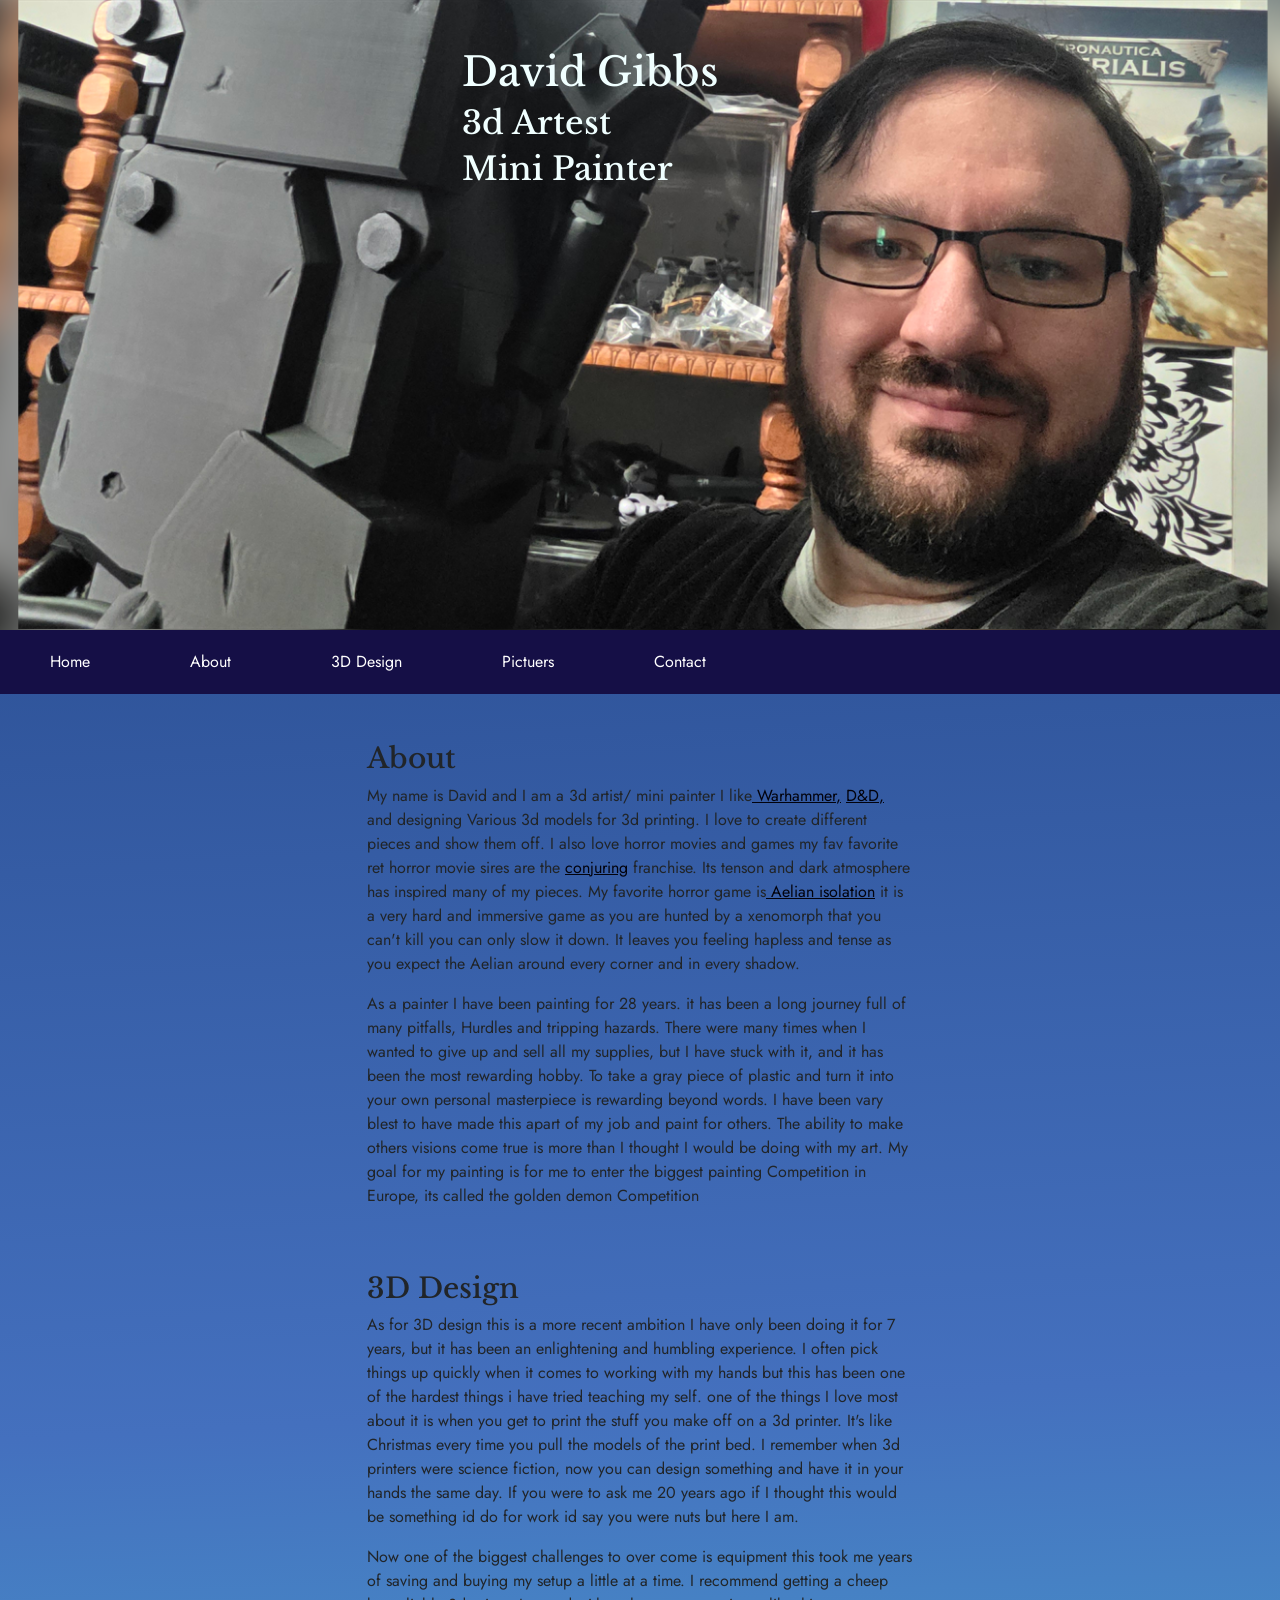
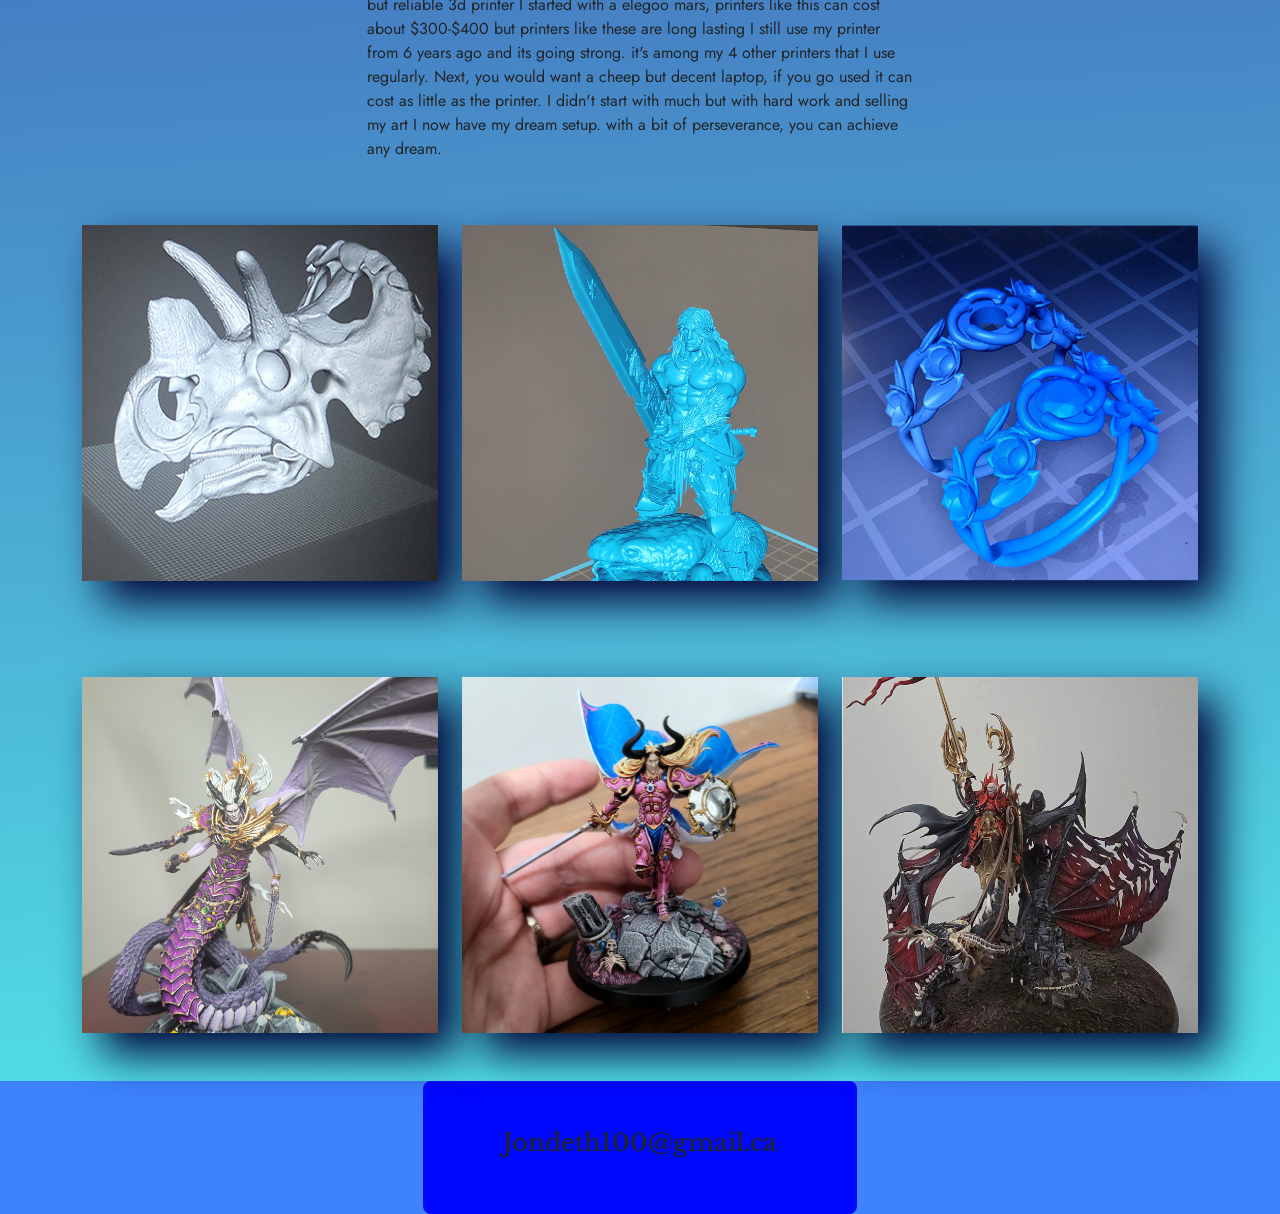
<file: index.html>
<!DOCTYPE html>
<html lang="en">

<head>
    <meta charset="UTF-8">
    <meta name="viewport" content="width=device-width, initial-scale=1.0">
    <title>My Site</title>
    <link href="https://cdn.jsdelivr.net/npm/bootstrap@5.3.8/dist/css/bootstrap.min.css" rel="stylesheet">
    <link href="css/my_site.css" rel="stylesheet">
    <script src="https://cdn.jsdelivr.net/npm/bootstrap@5.3.8/dist/js/bootstrap.bundle.min.js"></script>

</head>

<body>
    <header>
        <div class="container">
            <div class="row">
                <div class="col-sm-4 offset-sm-4 py-5">
                    <h1>David Gibbs</h1>
                    <h2>3d Artest</h2>
                    <h2>Mini Painter</h2>
                </div>
            </div>

        </div>

    </header>

    <nav>
        <ul>
            <li><a href="#">Home</a> </li>
            <li><a href="#about">About</a></li>
            <li><a href="#3d disigne">3D Design</a></li>
            <li><a href="#pictuers">Pictuers</a></li>
            <li><a href="#contact">Contact</a></li>
        </ul>
    </nav>

    <div class="container">
        <section id="about">
            <div class="row">
                <div class="col-sm-6 offset-sm-3 py-5">
                    <h3>About</h3>
                    <p>My name is David and I am a 3d artist/ mini painter I like<a
                            href="https://en.wikipedia.org/wiki/Warhammer_40,000"> Warhammer,</a> <a
                            href="https://en.wikipedia.org/wiki/Dungeons_%26_Dragons">D&D,</a> and designing
                        Various
                        3d
                        models for 3d printing. I love to create different pieces and show them off. I also love horror
                        movies and games my fav favorite ret horror movie sires are the <a
                            href="https://en.wikipedia.org/wiki/The_Conjuring">conjuring</a> franchise. Its tenson and
                        dark atmosphere has inspired many of my pieces. My favorite horror game is<a
                            href="https://en.wikipedia.org/wiki/Alien:_Isolation"> Aelian isolation</a> it is a
                        very hard and immersive game as you are hunted by a xenomorph that you can't kill you can only
                        slow
                        it down. It leaves you feeling hapless and tense as you expect the Aelian around every corner
                        and
                        in every shadow.
                    </p>
                    <p>
                        As a painter I have been painting for 28 years. it has been a long journey full of many
                        pitfalls,
                        Hurdles and tripping hazards. There were many times when I wanted to give up and sell all my
                        supplies, but I have stuck with it, and it has been the most rewarding hobby. To take a gray
                        piece of
                        plastic and turn it into your own personal masterpiece is rewarding beyond words. I have been
                        vary
                        blest to have made this apart of my job and paint for others. The ability to make others visions
                        come true is more than I thought I would be doing with my art. My goal for my painting is for me
                        to enter the biggest painting Competition in Europe, its called the golden demon Competition

                    </p>
                </div>
            </div>
        </section>
        <section id="3d disigne">
            <div class="row">
                <div class="col-sm-6 offset-sm-3">
                    <h3> 3D Design</h3>
                    <p> As for 3D design this is a more recent ambition I have only been doing it for 7 years, but it
                        has
                        been an enlightening and humbling experience. I often pick things up quickly when it
                        comes to working with my hands but this has been one of the hardest things i have tried teaching
                        my self. one of the things I love most about it is when you get to print the stuff you make off
                        on
                        a 3d printer. It's like Christmas every time you pull the models of the print bed. I remember
                        when
                        3d printers were science fiction, now you can design something and have it in your hands the
                        same
                        day. If you were to ask me 20 years ago if I thought this would be something id do for work id
                        say you were nuts but here I am.

                    </p>
                    <p>
                        Now one of the biggest challenges to over come is equipment this took me years of saving and
                        buying my setup a little at a time. I recommend getting a cheep but reliable 3d printer I
                        started with a elegoo mars, printers like this can cost about $300-$400 but printers like these
                        are long lasting I still use my printer from 6 years ago and its going strong. it's among my 4
                        other printers that I use regularly. Next, you would want a cheep but decent laptop, if you go
                        used it can cost as little as the printer. I didn't start with much but with hard work and
                        selling my art I now have my dream setup. with a bit of perseverance, you can achieve any dream.
                    </p>
                </div>
            </div>
        </section>
    </div>
    <section id="pictuers">
        <div class="container">
            <div class="row py-5">
                <div class="col-sm-4">
                    <img src="images/21f0a289-a870-4637-be7e-8898d06eacf4.png" class="img-fluid"
                        alt="wendy ceritops skul">
                </div>
                <div class="col-sm-4">
                    <img src="images/20230821_185326.png" class="img-fluid" alt="volf">
                </div>
                <div class="col-sm-4">
                    <img src="images/20221029_224759.png" class="img-fluid" alt="rings">
                </div>
            </div>
        </div>
        <div class="container">
            <div class="row py-5">
                <div class="col-sm-4">
                    <img src="images/fulgrim.png" class="img-fluid" alt="fulgrim">
                </div>
                <div class="col-sm-4">
                    <img src="images/sigvald.png" class="img-fluid" alt="sigvald">
                </div>
                <div class="col-sm-4">
                    <img src="images/vamp.png" class="img-fluid" alt="vampier">
                </div>
            </div>
        </div>
    </section>
    <section id="contact">
        <footer>
            <div class="row">
                <div class="col-sm-4 offset-sm-4 p-5 rounded-3 bg-blue">
                    <h4>Jondeth100@gmail.ca</h4>
                </div>
            </div>
        </footer>
    </section>
</body>

</html>
</file>
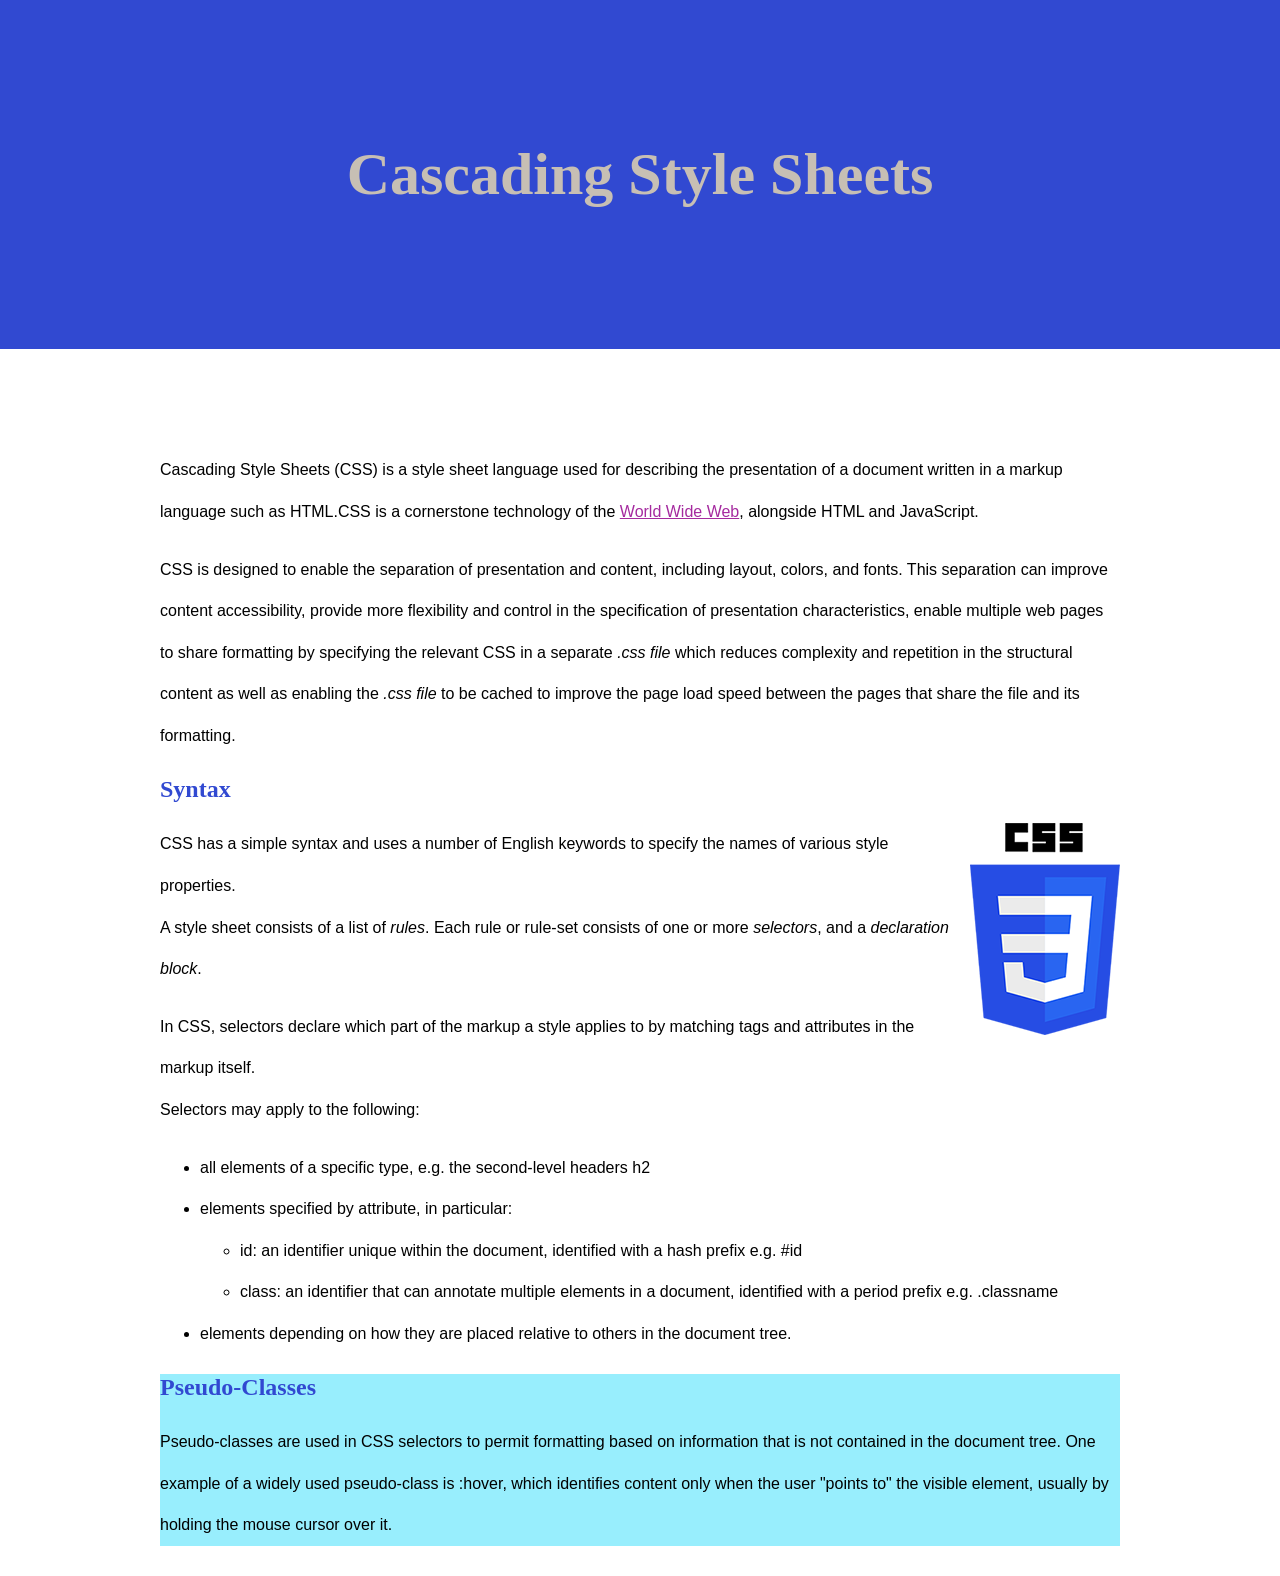
<file: 1_simpleCSS/index.html>
<!DOCTYPE html>
<html lang="en">

<head>

    <meta charset="UTF-8">
    <meta name="viewport" content="width=device-width, initial-scale=1.0">
    <title>Cascading Style Sheets</title>

    <!-- this links color -->
    <link href="css/simple.css" rel="stylesheet">
</head>

<body>
    <header>
        <h1>Cascading Style Sheets</h1>
    </header>

    <section>
        <p>Cascading Style Sheets (CSS) is a style sheet language used for describing the presentation of a document
            written in a markup language such as HTML.CSS is a cornerstone technology of the <a
                href="https://en.wikipedia.org/wiki/World_Wide_Web" target="_blank">World Wide Web</a>, alongside HTML
            and JavaScript.
        </p>

        <p>CSS is designed to enable the separation of presentation and content, including layout, colors, and fonts.
            This separation can improve content accessibility, provide more flexibility and control in the specification
            of presentation characteristics, enable multiple web pages to share formatting by specifying the relevant
            CSS in a separate <em>.css file</em> which reduces complexity and repetition in the structural content as
            well as enabling the <em>.css file</em> to be cached to improve the page load speed between the pages that
            share the file and its formatting.
        </p>


        <h2>Syntax</h2>

        <img src="images/cssLogo.png" alt="The CSS3 Logo" />

        <p>CSS has a simple syntax and uses a number of English keywords to specify the names of various style
            properties.
            <br>
            A style sheet consists of a list of <em>rules</em>. Each rule or rule-set consists of one or more
            <em>selectors</em>, and a <em>declaration block</em>.
        </p>

        <p>In CSS, selectors declare which part of the markup a style applies to by matching tags and attributes in the
            markup itself.
            <br>
            Selectors may apply to the following:
        <ul>
            <li>all elements of a specific type, e.g. the second-level headers h2</li>
            <li>elements specified by attribute, in particular:</li>
            <ul>
                <li>id: an identifier unique within the document, identified with a hash prefix e.g. #id</li>
                <li>class: an identifier that can annotate multiple elements in a document, identified with a period
                    prefix e.g. .classname</li>
            </ul>
            <li>elements depending on how they are placed relative to others in the document tree.</li>
        </ul>
        </p>
    </section>

    <section id="second">
        <h2>Pseudo-Classes</h2>
        <p>Pseudo-classes are used in CSS selectors to permit formatting based on information that is not contained in
            the document tree. One example of a widely used pseudo-class is <span>:hover</span>, which identifies
            content only when the user "points to" the visible element, usually by holding the mouse cursor over it.
        </p>

    </section>
</body>

</html>
</file>
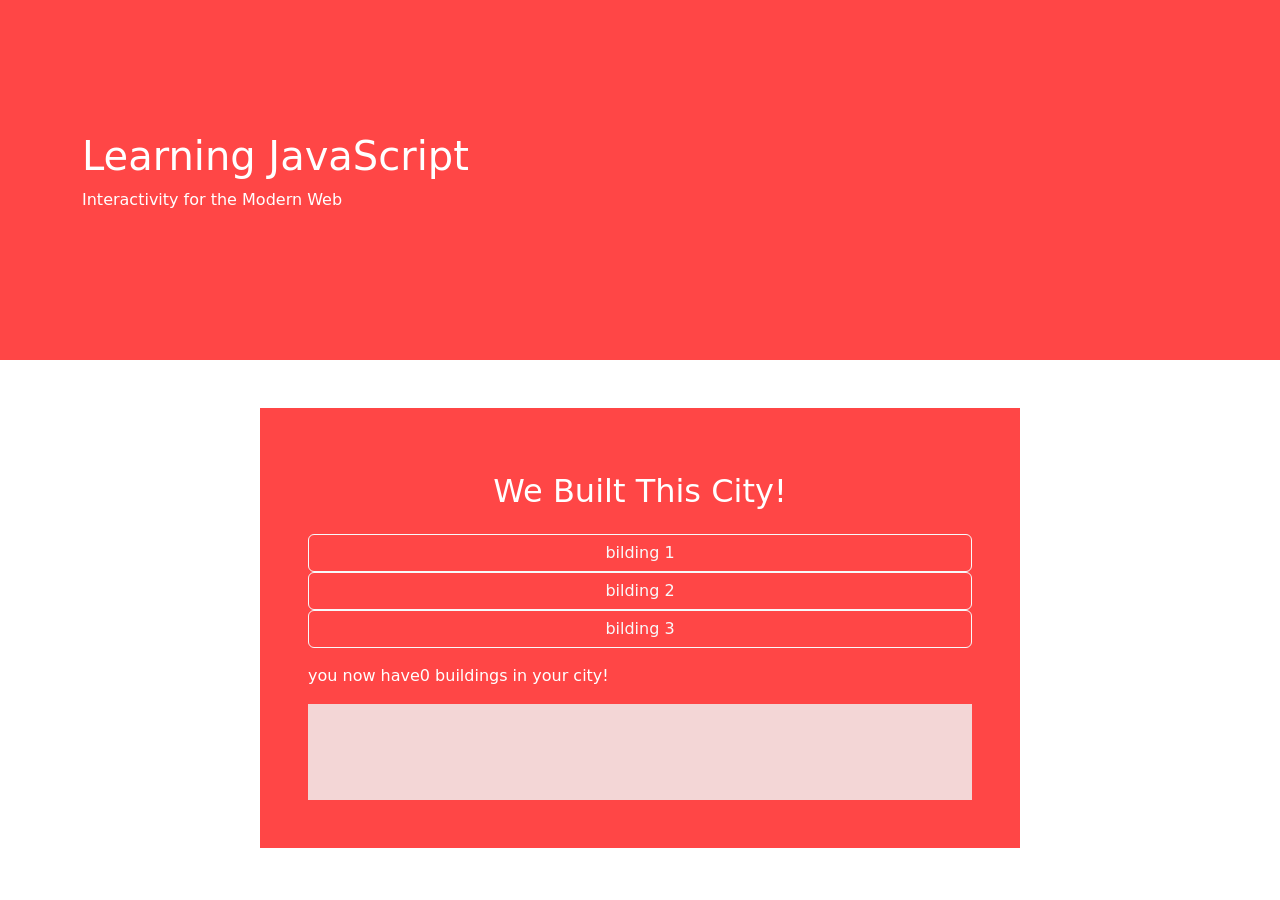
<file: buttonClickCity/index.html>
<!DOCTYPE html>
<html lang="en">

<head>
    <meta charset="UTF-8">
    <meta http-equiv="X-UA-Compatible" content="IE=edge">
    <meta name="viewport" content="width=device-width, initial-scale=1.0">

    <title>Intro to Javascript</title>

    <!-- Latest compiled and minified CSS -->
    <link href="https://cdn.jsdelivr.net/npm/bootstrap@5.3.3/dist/css/bootstrap.min.css" rel="stylesheet">

    <!-- My CSS -->
    <link rel="stylesheet" href="css/build.css">

    <!-- Latest compiled JavaScript -->
    <script src="https://cdn.jsdelivr.net/npm/bootstrap@5.3.3/dist/js/bootstrap.bundle.min.js"></script>

</head>

<body>

    <!----------------------------- Header -------------------------------------------->
    <header class="bg-main">
        <div class="container">
            <div class="row align-items-center customHeight">
                <div class="col-sm-6 text-white">
                    <h1>Learning JavaScript</h1>
                    <p>Interactivity for the Modern Web</p>
                </div>
            </div>
        </div>
    </header>

    <section>
        <div class="container py-5">
            <div class="row">
                <div id="column1" class="col-sm-8 mx-auto bg-main p-5 text-white">
                    <!---------------------The column where things will change!----------------------->
                    <h2 class="text-center py-3">We Built This City!</h2>

                    <!-- Form with only a button that will call a Javascript function -->



                    <form action="javascript:buildOne();">
                        <div class="d-grid">
                            <button type="submit" class="btn btn-outline-light ">bilding 1</button>
                        </div>
                    </form>
                    <form action="javascript:buildTwo();">
                        <div class="d-grid">
                            <button type="submit" class="btn btn-outline-light ">bilding 2</button>
                        </div>
                    </form>
                    <form action="javascript:buildThree();">
                        <div class="d-grid">
                            <button type="submit" class="btn btn-outline-light ">bilding 3</button>
                        </div>
                    </form>
                    <!-- Form with only a button that will call a different Javascript function -->

                    <!-- Form with only a button that will call a third Javascript function -->


                    <!-- Div that will display a message about how many buildings the user put into the city -->
                    <div id="city" class="my-3"> </div>

                    <!-- Div that will display the buildings the user put into the city -->
                    <div id="cityGraphic" class="bg_city p-5"></div>

                </div>

            </div>
        </div>
    </section>


    <!---------------------Your Custom Javascript----------------------->
    <script src="js/build.js">

    </script>
</body>

</html>
</file>
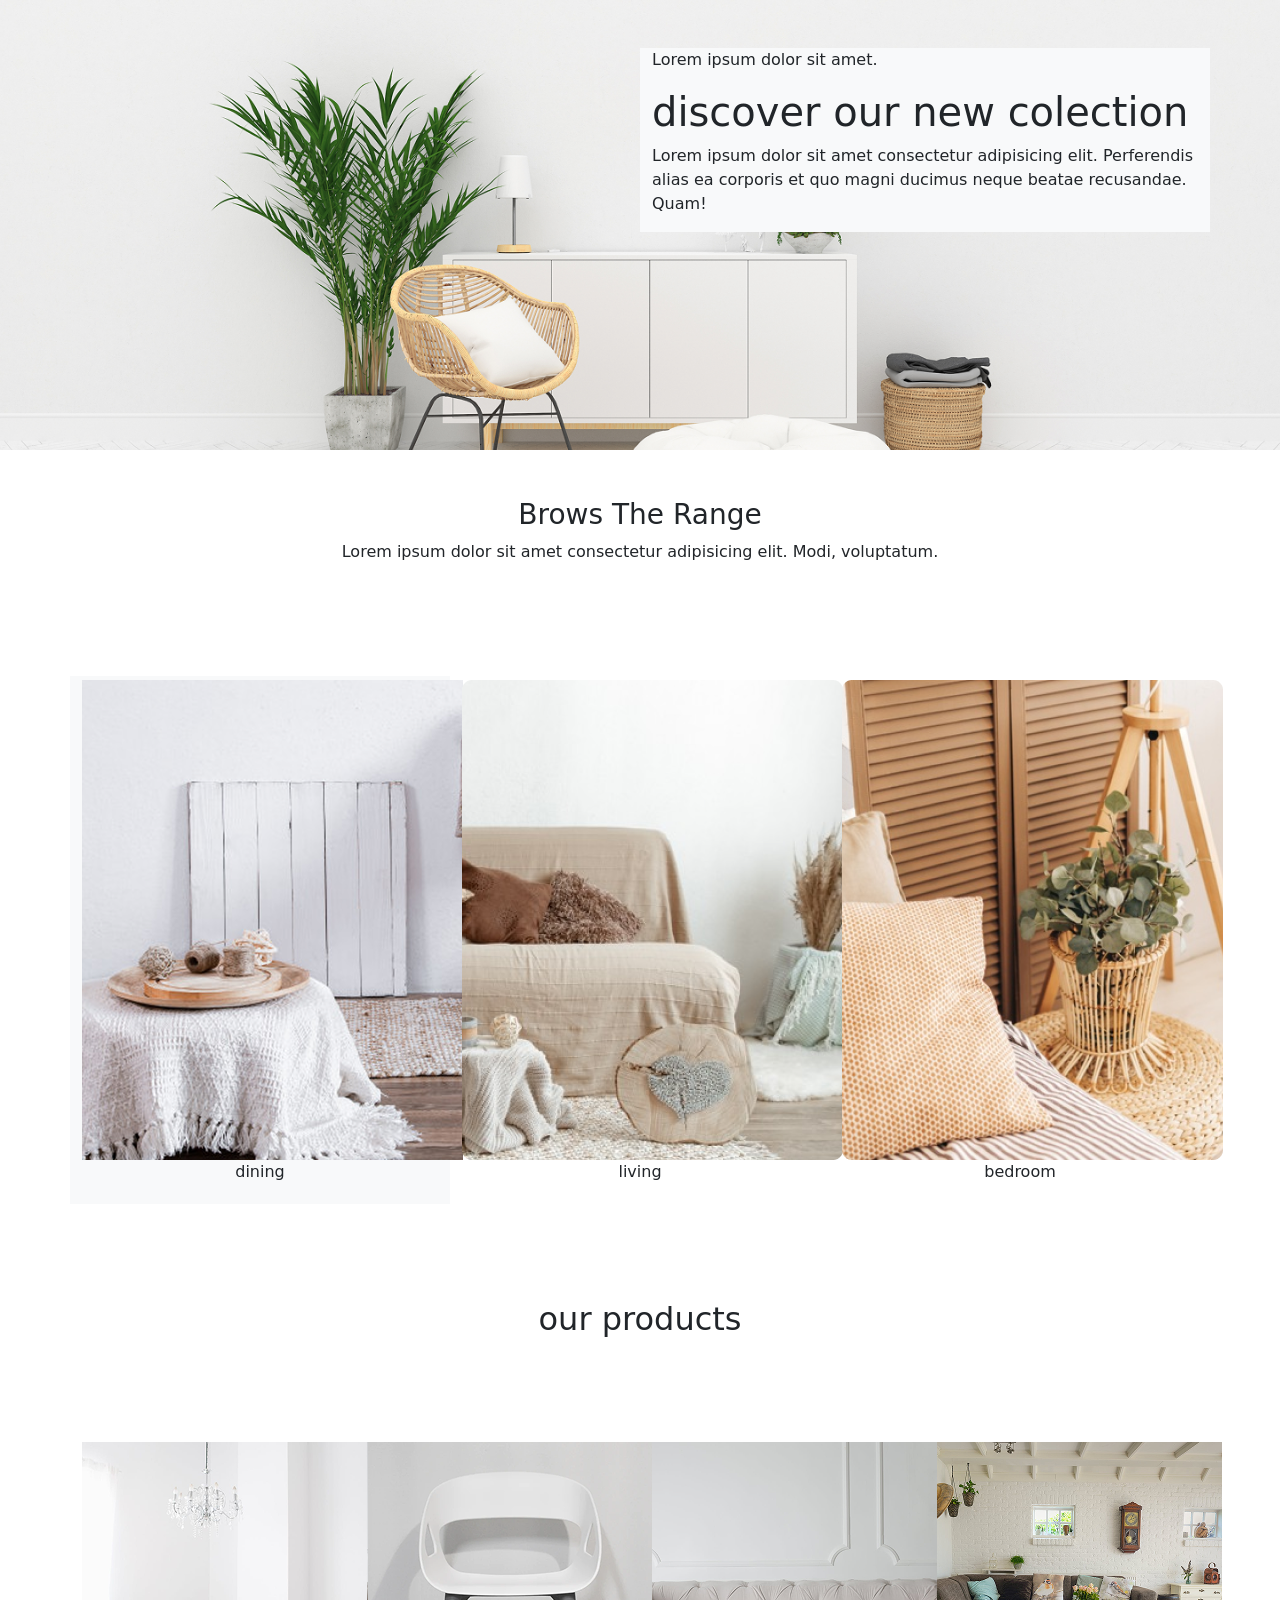
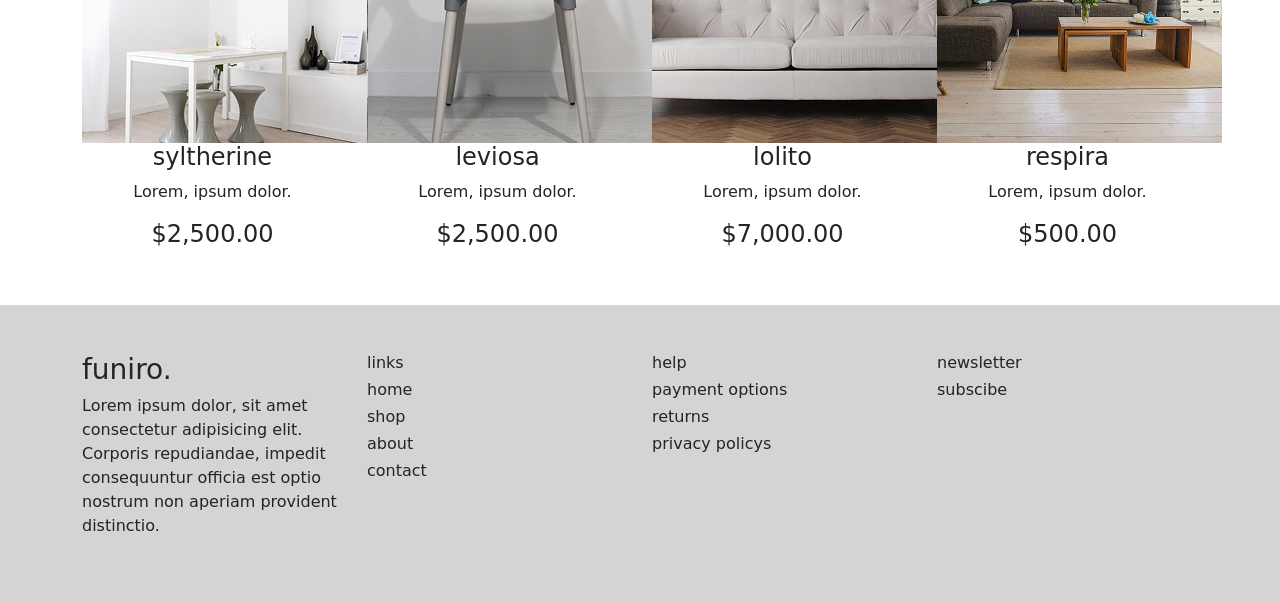
<file: furnatur store/index.html>
<!DOCTYPE html>
<html lang="en">

<head>
    <meta charset="UTF-8">
    <meta name="viewport" content="width=device-width, initial-scale=1.0">
    <title>furnatur</title>
    <!-- Latest compiled and minified CSS -->
    <link href="https://cdn.jsdelivr.net/npm/bootstrap@5.3.8/dist/css/bootstrap.min.css" rel="stylesheet">
    <link href="css/funature.css" rel="stylesheet">
    <!-- Latest compiled JavaScript -->
    <script src="https://cdn.jsdelivr.net/npm/bootstrap@5.3.8/dist/js/bootstrap.bundle.min.js"></script>
</head>


<body>
    <header>

        <div class="container">

            <div class="row py-5">

                <!-- <div class="col-sm-6">
                        <img class="img-fluid" src="images/furnitureImages/headerImage.png" alt="furniture">
                    </div> -->

                <div class="col-sm-6 offset-sm-6 bg-light">
                    <p>Lorem ipsum dolor sit amet.</p>
                    <h1>discover our new colection</h1>
                    <p>Lorem ipsum dolor sit amet consectetur adipisicing elit. Perferendis alias ea corporis et quo
                        magni ducimus neque beatae recusandae. Quam!</p>
                </div>

            </div>

        </div>

    </header>


    <section>
        <div class="container">
            <div class="row py-5">
                <h3>Brows The Range</h3>
                <p>Lorem ipsum dolor sit amet consectetur adipisicing elit. Modi, voluptatum.</p>
            </div>
            <div class="row py-5">
                <div class="col-sm-4 bg-light py-1">
                    <img src="images/furnitureImages/dining.png" alt="dining room">
                    <p>dining</p>
                </div>
                <div class="col-sm-4 py-1">
                    <img src="images/furnitureImages/living.png" alt="living room">
                    <p>living</p>
                </div>
                <div class="col-sm-4 py-1">
                    <img src="images/furnitureImages/bedroom.png" alt="bedroom">
                    <p>bedroom</p>
                </div>
            </div>
            <div class="row py-5">
                <h2>our products</h2>
            </div>
            <div class="row py-5">
                <div class="col-sm-3 py1">
                    <img src="images/furnitureImages/product1.png" alt="syltherine">
                    <h4>syltherine</h4>
                    <p>Lorem, ipsum dolor.</p>
                    <h4>$2,500.00</h4>
                </div>

                <div class="col-sm-3 py1">
                    <img src="images/furnitureImages/product2.png" alt="leviosa">
                    <h4>leviosa</h4>
                    <p>Lorem, ipsum dolor.</p>
                    <h4>$2,500.00</h4>
                </div>
                <div class="col-sm-3 py1">
                    <img src="images/furnitureImages/product3.png" alt="lolito">
                    <h4>lolito</h4>
                    <p>Lorem, ipsum dolor.</p>
                    <h4>$7,000.00</h4>
                </div>
                <div class="col-sm-3 py1">
                    <img src="images/furnitureImages/product4.png" alt="respira">
                    <h4>respira</h4>
                    <p>Lorem, ipsum dolor.</p>
                    <h4>$500.00</h4>
                </div>
            </div>

    </section>
    <footer>
        <div class="container">
            <div class="row py-5">
                <div class="col-sm-3">
                    <h3>funiro.</h3>
                    <p>Lorem ipsum dolor, sit amet consectetur adipisicing elit. Corporis repudiandae, impedit
                        consequuntur officia est optio nostrum non aperiam provident distinctio.</p>
                </div>
                <div class="col-sm-3">
                    <h6>links</h6>
                    <h6>home</h6>
                    <h6>shop</h6>
                    <h6>about</h6>
                    <h6>contact</h6>
                </div>
                <div class="col-sm-3">
                    <h6>help</h6>
                    <h6>payment options</h6>
                    <h6>returns</h6>
                    <h6>privacy policys</h6>

                </div>
                <div class="col-sm-3">
                    <h6>newsletter</h6>
                    <h6>subscibe</h6>
                </div>
            </div>

        </div>
    </footer>
</body>

</html>
</file>
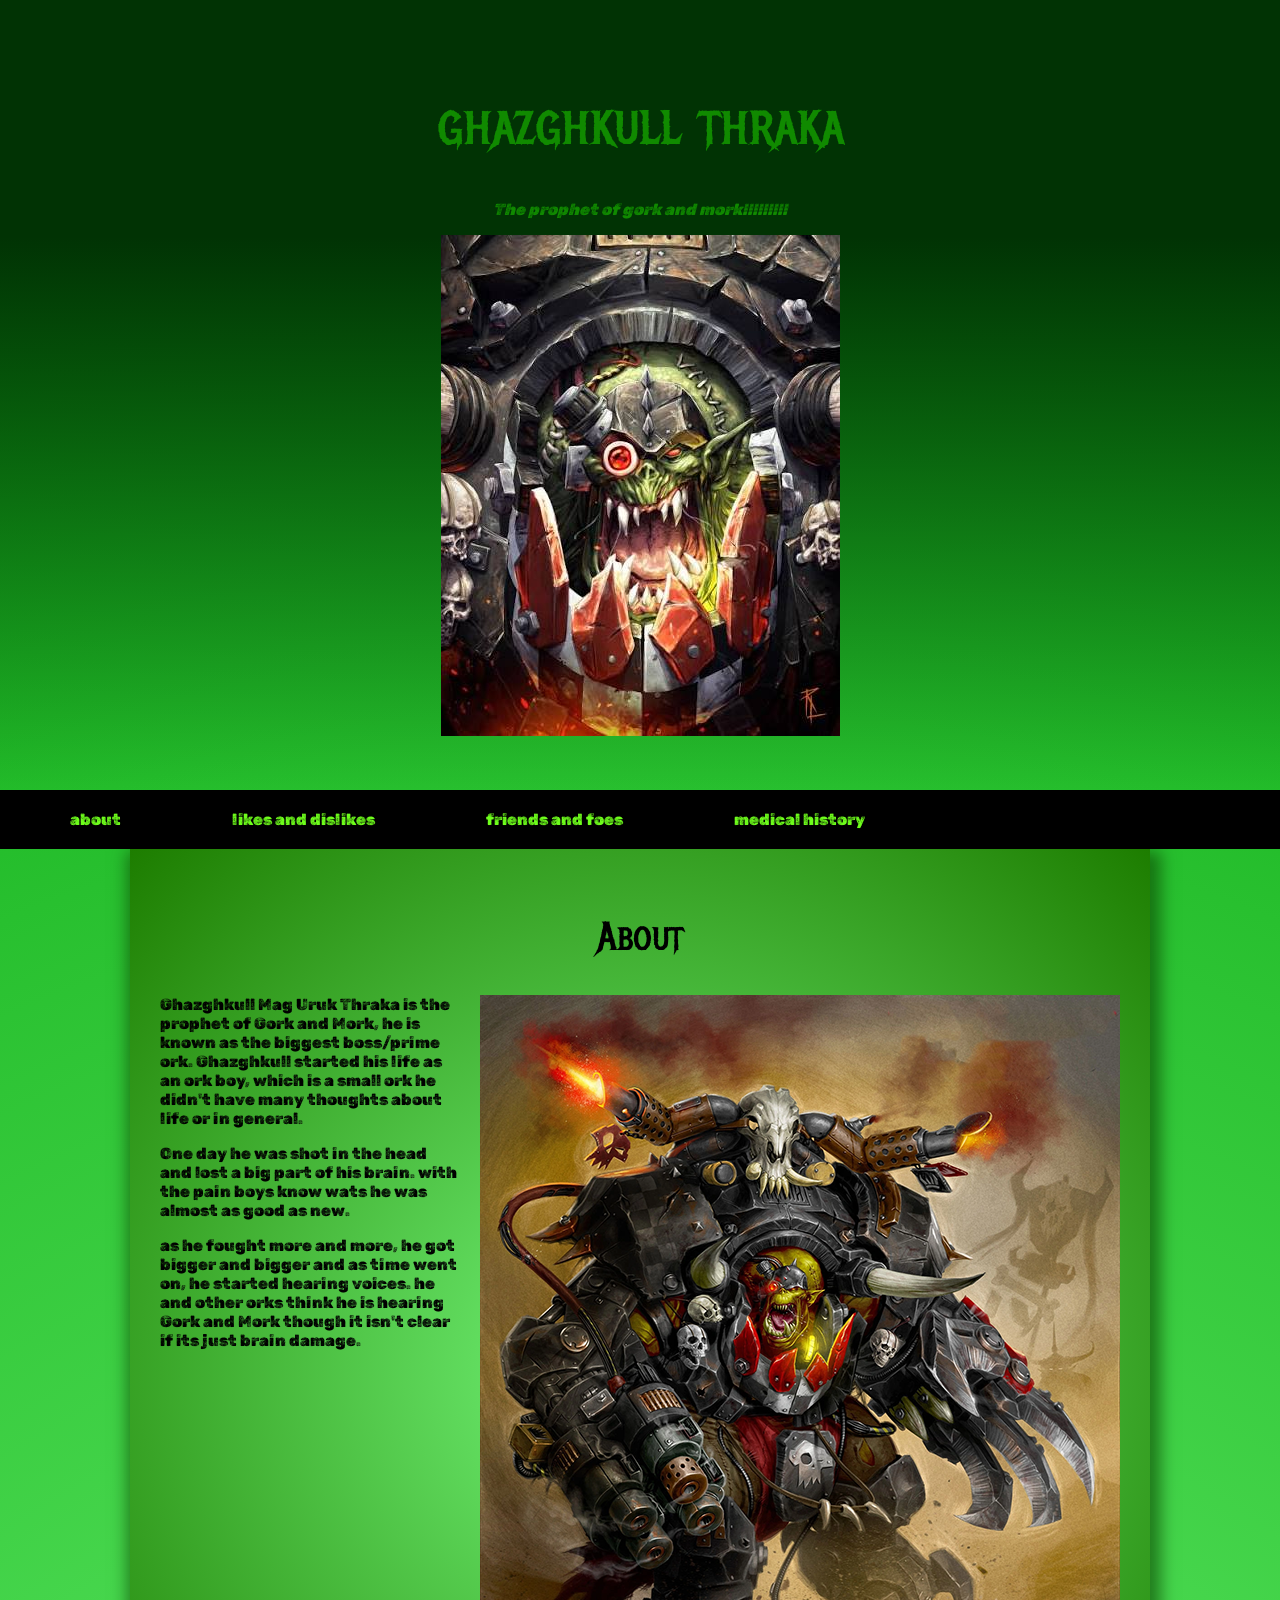
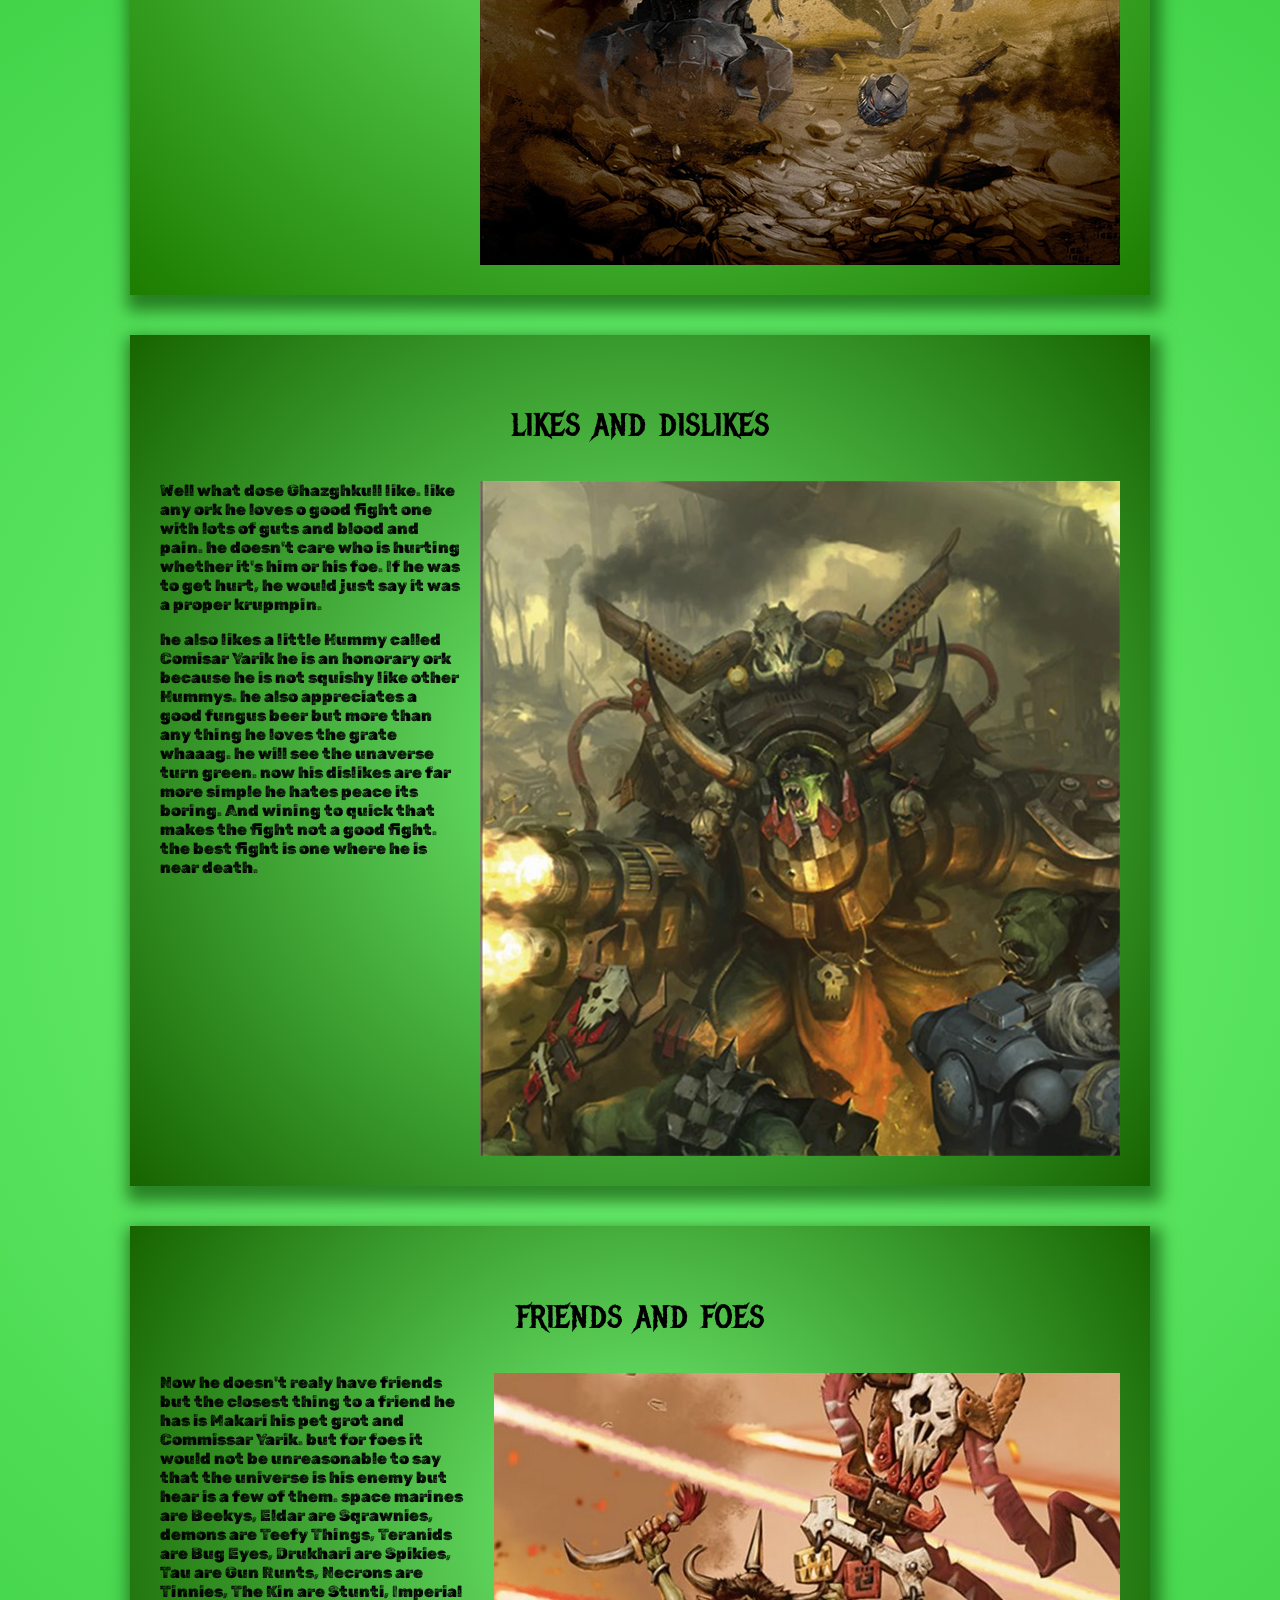
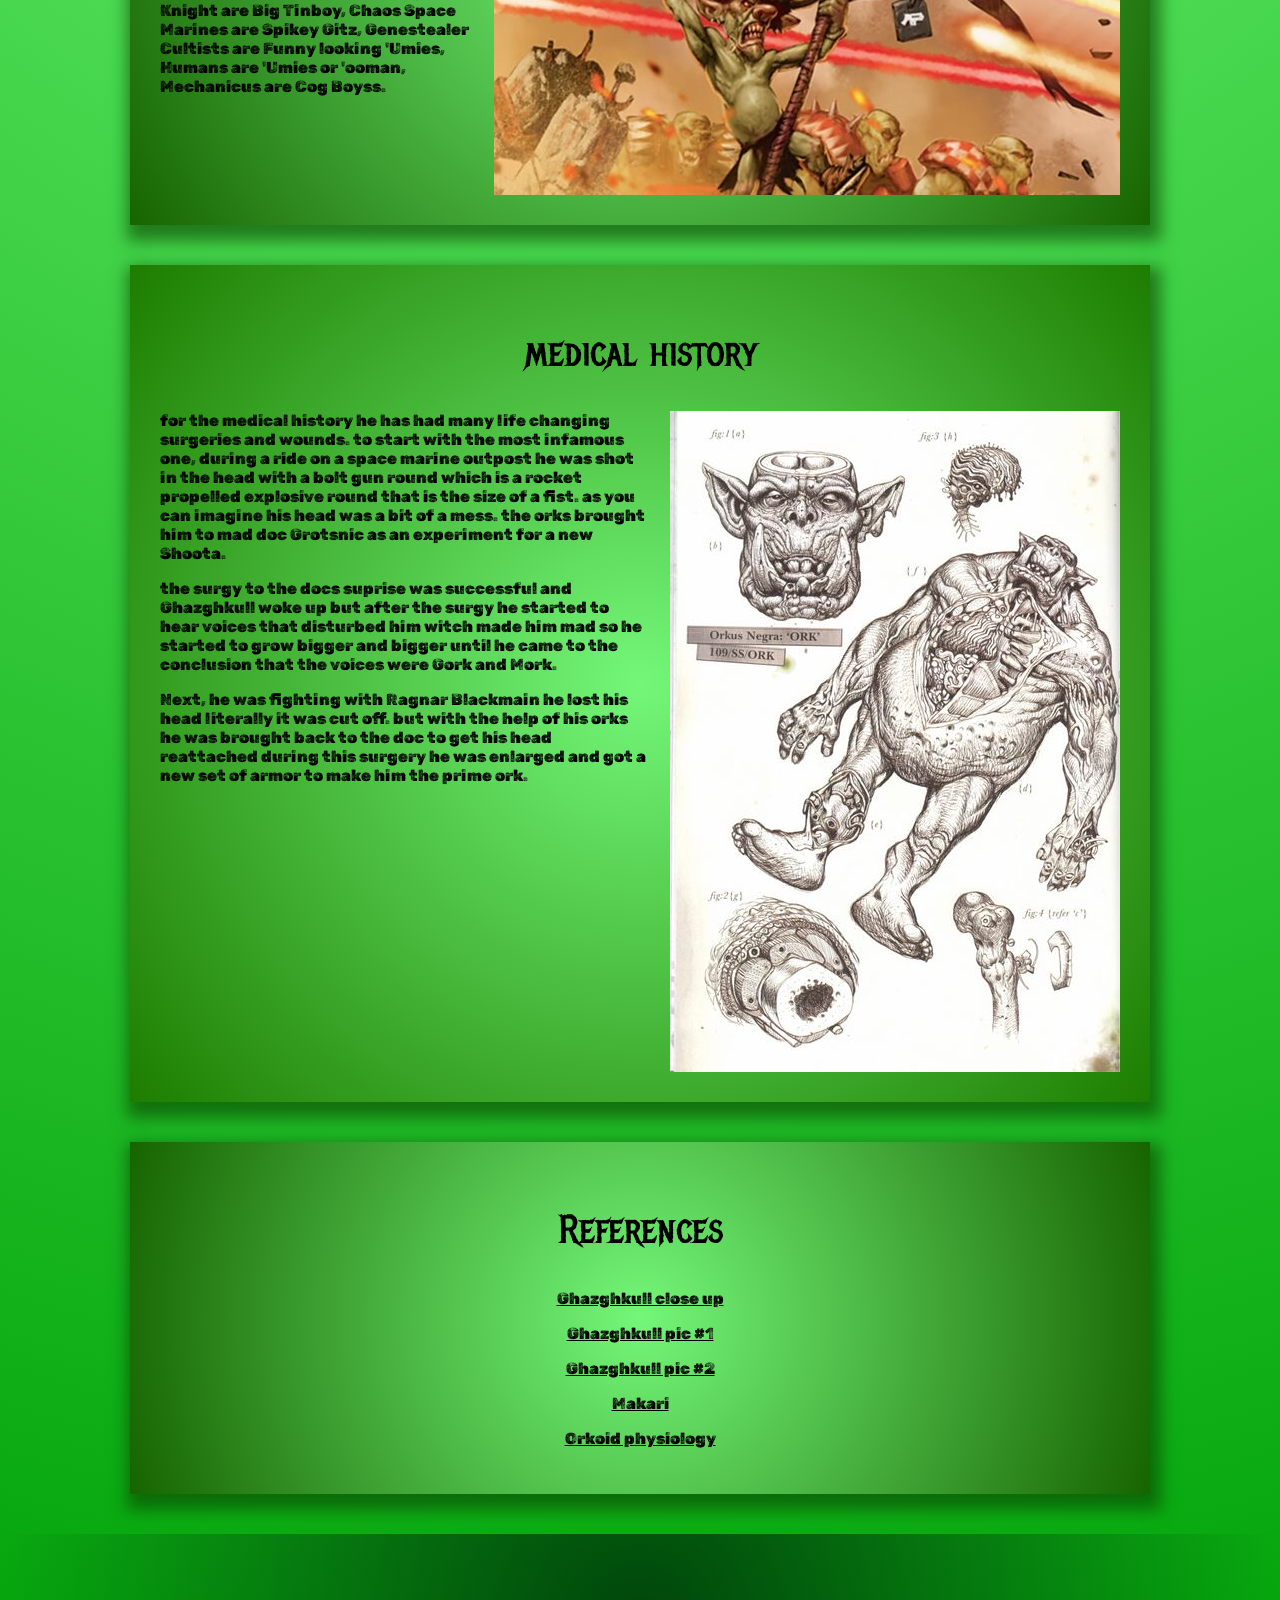
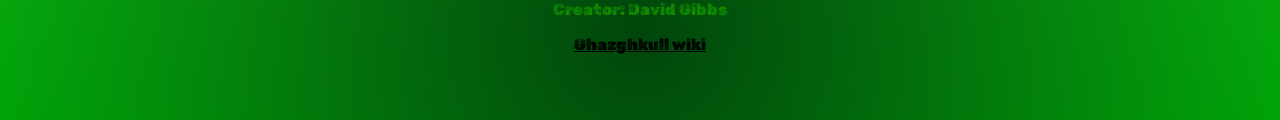
<file: ghazghkull_thraka/index.html>
<!DOCTYPE html>
<html lang="en">

<head>
    <meta charset="UTF-8">
    <meta name="viewport" content="width=device-width, initial-scale=1.0">
    <title>ghazghkull thraka</title>
    <link href="css/ghaz.css" rel="stylesheet">
</head>

<body>


    <header>

        <h1>ghazghkull thraka</h1>

        <p><i>The prophet of gork and mork!!!!!!!!!</i>
        </p>
        <a href="https://www.instagram.com/p/DXH4EJNAMVG/">
            <img src="images/images.jpg" alt="ghazghkull's face">
        </a>
    </header>
    <nav>
        <a href="#about">about</a> |
        <a href="#likes and dislikes">likes and dislikes</a> |
        <a href="#friends and foes">friends and foes</a> |
        <a href="#medical history">medical history</a> |
    </nav>

    <section id="about" class="bg-gray">
        <h2>About</h2>
        <a href="https://the-pure-heart-precursors.fandom.com/wiki/Ghazghkull_Mag_Uruk_Thraka">
            <img src="images/Prophet_of_Gork_and_Mork.png" alt="ghazghkull">
        </a>
        <p>Ghazghkull Mag Uruk Thraka is the prophet of Gork and Mork, he is known as the biggest boss/prime ork.
            Ghazghkull started his life as an ork boy, which is a small ork he didn't have many thoughts about life or
            in
            general.</p>
        <p> One day he was shot in the head and lost a big part of his brain. with the pain boys know wats he
            was
            almost as good as new.</p>
        <p> as he fought more and more, he got bigger and bigger and as time went on, he started
            hearing voices. he and other orks think he is hearing Gork and Mork though it isn't clear if its just brain
            damage.
        </p>


    </section>
    <section id="likes and dislikes" class="bg-dark">
        <h2>likes and dislikes</h2>
        <a href="https://warhammer40k.fandom.com/wiki/Ghazghkull_Mag_Uruk_Thraka">
            <img src="images/GhazghkullKrongar.png" alt="ghazghkull">
        </a>
        <p>Well what dose Ghazghkull like. like any ork he loves o good fight one with lots of guts and blood and pain.
            he doesn't care who is hurting whether it's him or his foe. If he was to get hurt, he would just say it was
            a
            proper krupmpin.</p>
        <p>he also likes a little Hummy called Comisar Yarik he is an honorary ork because he is not
            squishy like other Hummys. he also appreciates a good fungus beer but more than any thing he loves the grate
            whaaag. he will see the unaverse turn green. now his dislikes are far more simple he hates peace its
            boring. And wining to quick that makes the fight not a good fight. the best fight is one where he is near
            death.
        </p>

    </section>
    <section id="friends and foes" class="bg-dark">
        <h2>friends and foes</h2>
        <a href="https://wh40k.lexicanum.com/wiki/File:Makari_the_Lucky_Grot.jpg">
            <img src="images/Makari_the_Lucky_Grot.jpg" alt="makari the lucky grot">
        </a>
        <p>Now he doesn't realy have friends but the closest thing to a friend he has is Makari his pet grot and
            Commissar
            Yarik. but for foes it would not be unreasonable to say that the universe is his enemy but hear is a few of
            them. space marines are Beekys, Eldar are Sqrawnies, demons are Teefy Things, Teranids are Bug Eyes,
            Drukhari
            are Spikies, Tau are Gun Runts, Necrons are Tinnies, The Kin are Stunti, Imperial Knight are Big Tinboy,
            Chaos Space Marines are Spikey Gitz, Genestealer Cultists are Funny looking 'Umies, Humans are 'Umies or
            'ooman, Mechanicus are Cog Boyss.
        </p>

    </section>

    <section id="medical history" class="bg-gray">
        <h2>medical history</h2>
        <a href="https://wh40k.lexicanum.com/wiki/Orkoid_physiology"> <img src="images/450px-OrkXenologyDisection.jpg"
                alt="ork disection"></a>
        <p>for the medical history he has had many life changing surgeries and wounds. to start with the most infamous
            one, during a ride on a space marine outpost he was shot in the head with a bolt gun round which is a rocket
            propelled explosive round that is the size of a fist. as you can imagine his head was a bit of a mess. the
            orks
            brought him to mad doc Grotsnic as an experiment for a new Shoota.
        </p>
        <p> the surgy to the docs suprise was
            successful and Ghazghkull woke up but after the surgy he started to hear voices that disturbed him witch
            made him mad so he started to grow bigger and bigger until he came to the conclusion that the voices were
            Gork
            and Mork.</p>
        <p> Next, he was fighting with Ragnar Blackmain he lost his head literally it was cut off. but with
            the
            help of his orks he was brought back to the doc to get his head reattached during this surgery he was
            enlarged
            and got a new set of armor to make him the prime ork.

        </p>

    </section>

    <section id="ref" class="bg-dark">
        <h2>References</h2>
        <p><a href="https://www.instagram.com/p/DXH4EJNAMVG/"> Ghazghkull close up</a></p>
        <p> <a href="https://the-pure-heart-precursors.fandom.com/wiki/Ghazghkull_Mag_Uruk_Thraka">Ghazghkull pic #1</a>
        </p>
        <p> <a href="https://warhammer40k.fandom.com/wiki/Ghazghkull_Mag_Uruk_Thraka">Ghazghkull pic #2</a></p>
        <p><a href="https://wh40k.lexicanum.com/wiki/File:Makari_the_Lucky_Grot.jpg">Makari</a></p>
        <p><a href="https://wh40k.lexicanum.com/wiki/Orkoid_physiology">Orkoid physiology</a></p>



    </section>
    <footer>
        <p>Creator: David Gibbs</p>
        <p> <a href="https://warhammer40k.fandom.com/wiki/Ghazghkull_Mag_Uruk_Thraka"> Ghazghkull wiki</a>
        </p>
    </footer>









</body>

</html>
</file>
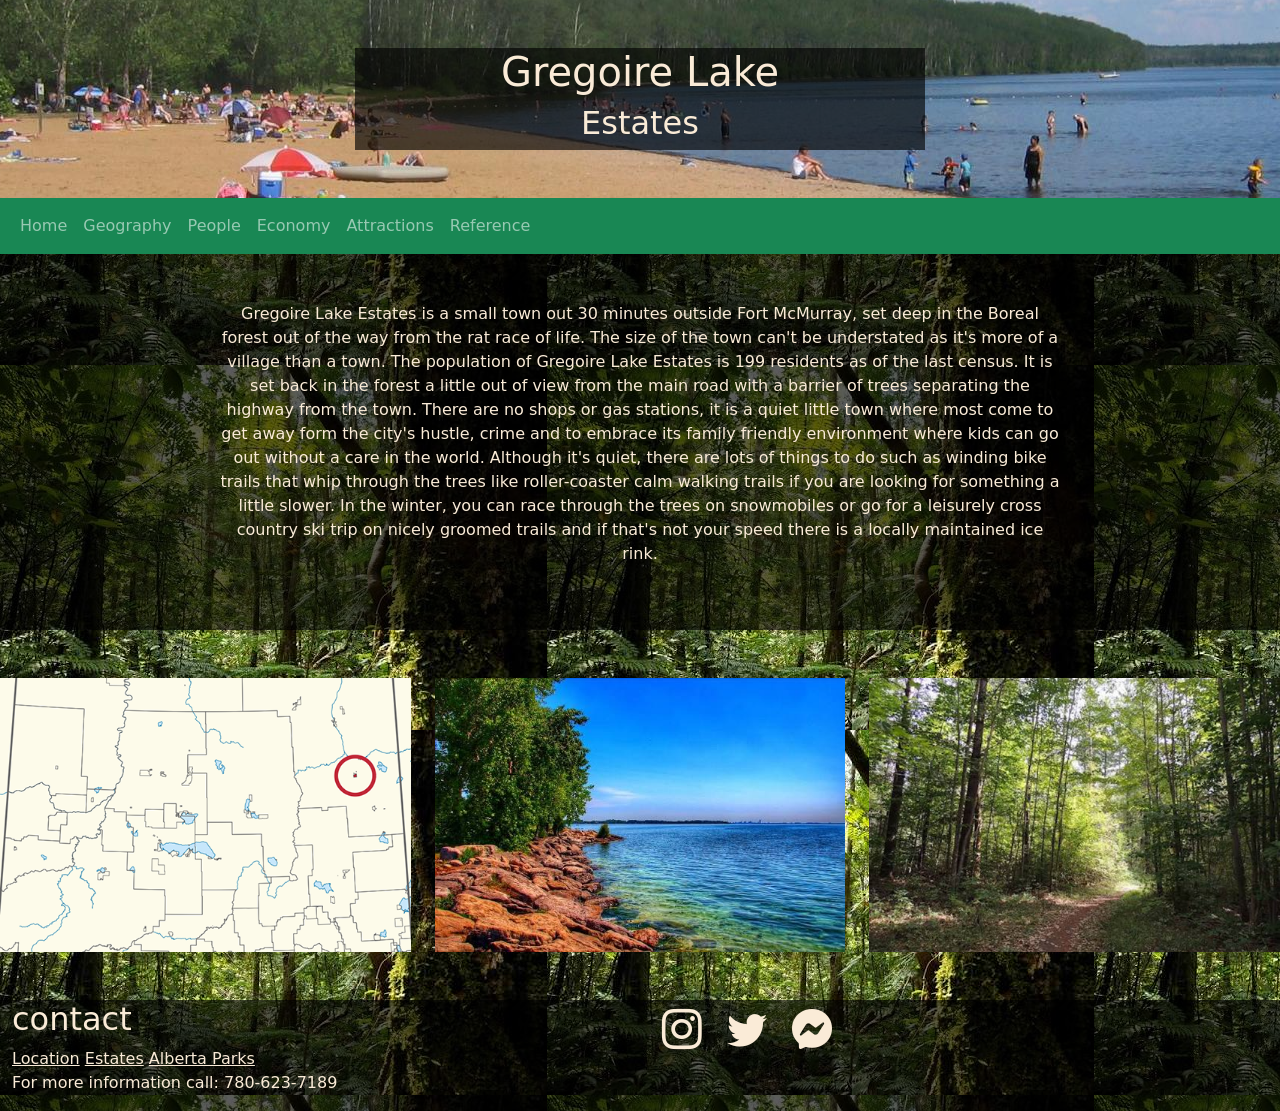
<file: home_town_6pg. sight/index.html>
<!DOCTYPE html>
<html lang="en">

<head>
    <meta charset="UTF-8">
    <meta name="viewport" content="width=device-width, initial-scale=1.0">
    <title>Home town</title>
    <link href="https://cdn.jsdelivr.net/npm/bootstrap@5.3.8/dist/css/bootstrap.min.css" rel="stylesheet">
    <link rel="stylesheet" href="https://cdn.jsdelivr.net/npm/bootstrap-icons@1.13.2/font/bootstrap-icons.min.css">
    <link rel="stylesheet" href="css/home_town.css">

</head>

<body>
    <header>
        <div class="container">
            <div class="row text-center py-5">
                <div class="col-sm-6 offset-sm-3 bg-gray">
                    <h1>Gregoire Lake </h1>
                    <h2>Estates</h2>
                </div>
            </div>
        </div>
    </header>
    <nav class="navbar navbar-expand-sm bg-success navbar-dark sticky-top">
        <div class="container-fluid">
            <button class="navbar-toggler" type="button" data-bs-toggle="collapse" data-bs-target="#collapsibleNavbar">
                <span class="navbar-toggler-icon"></span>
            </button>
            <div class="collapse navbar-collapse" id="collapsibleNavbar">
                <ul class="navbar-nav">
                    <li class="nav-item">
                        <a class="nav-link" href="index.html">Home</a>
                    </li>
                    <li class="nav-item">
                        <a class="nav-link" href="geography.html">Geography</a>
                    </li>
                    <li class="nav-item">
                        <a class="nav-link" href="people.html">People</a>
                    </li>
                    <li class="nav-item">
                        <a class="nav-link" href="economy.html">Economy</a>
                    </li>
                    <li class="nav-item">
                        <a class="nav-link" href="attractions.html">Attractions</a>
                    </li>
                    <li class="nav-item">
                        <a class="nav-link" href="reference.html">Reference</a>
                    </li>
                </ul>
            </div>
        </div>
    </nav>
    <section class="bg-gray">
        <div class="row text-center py-5">
            <div class="col-sm-8 mx-auto">
                <p>Gregoire Lake Estates is a small town out 30 minutes outside Fort McMurray, set deep in the Boreal
                    forest out of the way from the rat race of life.
                    The size of the town
                    can't be understated as it's more of a village than a town. The population of Gregoire Lake Estates
                    is 199 residents as of the last census. It is set back in the forest a little
                    out of view from the main road with a barrier of trees separating the highway from the town. There
                    are no shops or gas stations, it is a quiet little town where most come to get
                    away form the city's hustle, crime and to embrace its family friendly environment where kids can go
                    out without a care in the world. Although it's quiet, there are lots of things to do such as
                    winding bike trails that whip through the trees like roller-coaster calm walking trails if you are
                    looking for something a little slower. In the winter, you can race through the trees on snowmobiles
                    or go for a leisurely cross country ski trip on nicely groomed trails and if that's not your speed
                    there is a locally maintained ice rink.
                </p>
            </div>
        </div>
    </section>
    <section>
        <div class="row py-5">
            <div class="col-sm-4">
                <img src="images/GREGOIRE_LAKE_map2.png" class="img-fluid img-responsive" alt="map of lake">
            </div>
            <div class="col-sm-4">
                <img src="images/geography/lake2.jpg" class="img-fluid img-responsive" alt="lake">
            </div>
            <div class="col-sm-4">
                <img src="images/geography/trail2.0.png" class="img-fluid img-responsive" alt="trail">
            </div>
        </div>
    </section>
    <footer class="bg-gray">
        <div class="container-fluid">
            <div class="row">
                <div class="col-sm-6">
                    <h2>contact</h2>
                    <a
                        href="https://www.google.com/maps/place/Gregoire+Lake/@56.4617025,-111.1263968,13z/data=!3m1!4b1!4m6!3m5!1s0x53affbf1aba7f5fd:0x90154f5f51f32229!8m2!3d56.4621147!4d-111.1418752!16s%2Fm%2F03cqffj?entry=ttu&g_ep=EgoyMDI2MTEwNC4wIKXMDSoASAFQAw%3D%3D">Location</a>
                    <a
                        href="https://www.google.com/maps/place/Gregoire+Lake+Estates,+AB+T9H+0L2/@56.4653242,-111.2055843,15z/data=!3m1!4b1!4m6!3m5!1s0x53affec9ef77f29b:0xc6f0d2e4ad2679af!8m2!3d56.4653133!4d-111.1952846!16s%2Fm%2F080ptx8?entry=ttu&g_ep=EgoyMDI2MTEwNC4wIKXMDSoASAFQAw%3D%3D">Estates</a>
                    <a href="https://www.albertaparks.ca/parks/north/gregoire-lake-pp/">Alberta Parks</a>
                    <p> For more information call: 780-623-7189</p>
                </div>
                <div class="col-sm-6">
                    <i class="bi bi-instagram"></i>
                    <i class="bi bi-twitter"></i>
                    <i class="bi bi-messenger"></i>
                </div>
            </div>
        </div>

    </footer>
















</body>

</html>
</file>
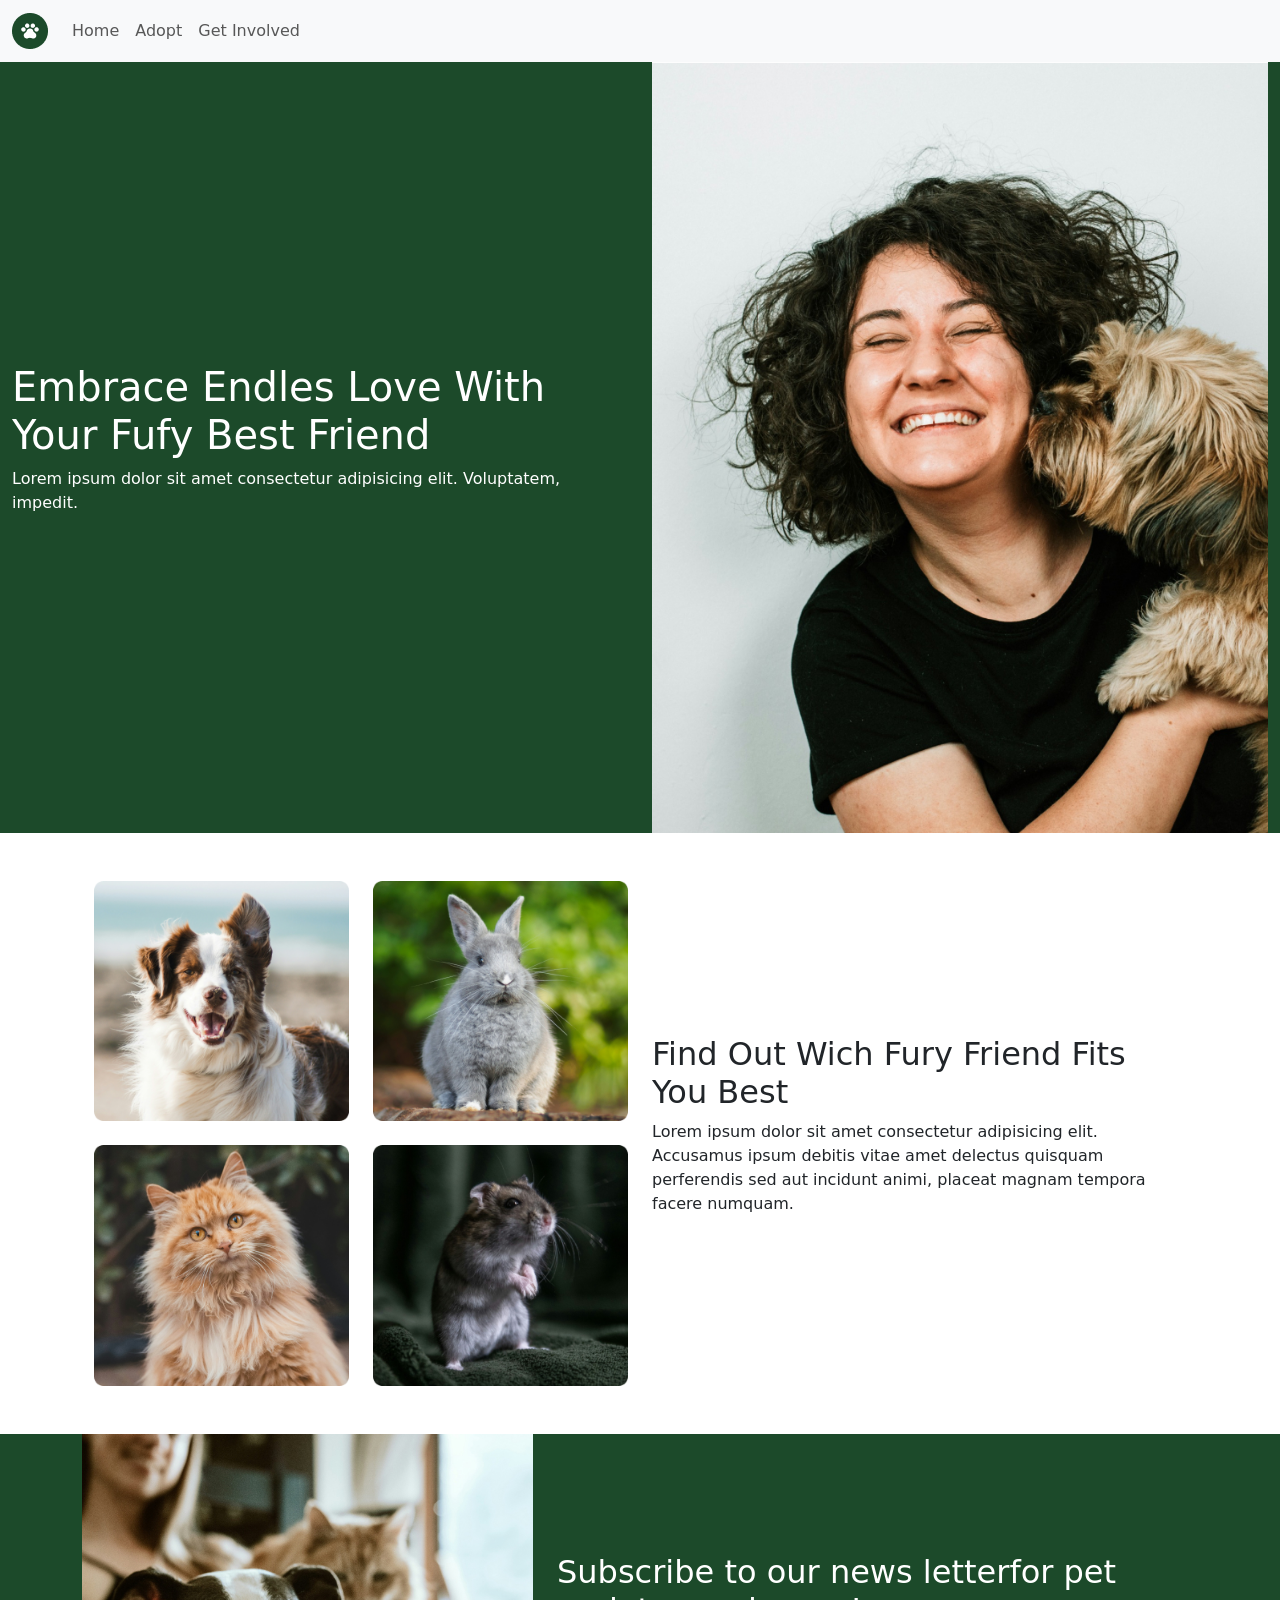
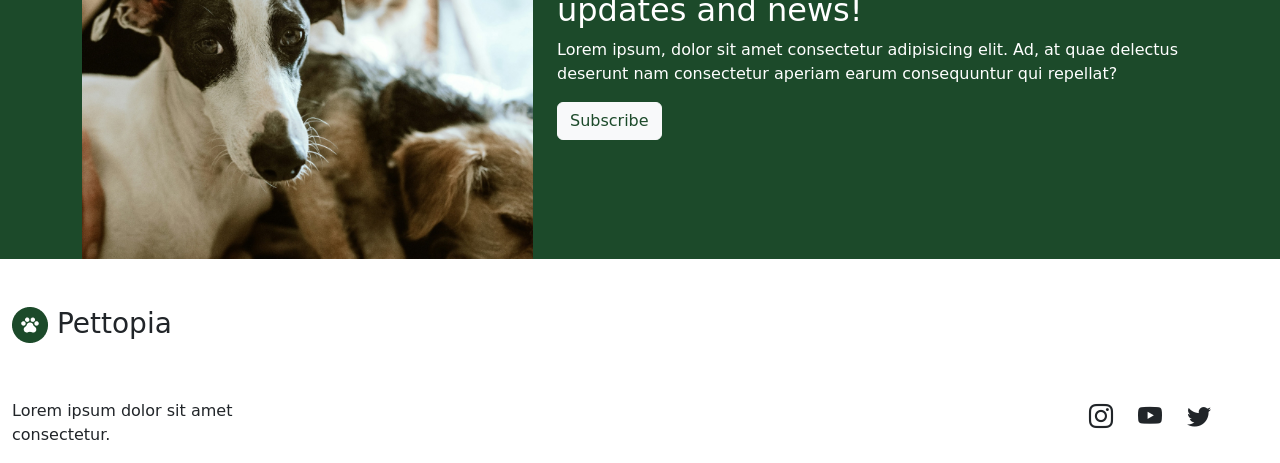
<file: pettopia-site/index.html>
<!DOCTYPE html>
<html lang="en">

<head>
    <meta charset="UTF-8">
    <meta name="viewport" content="width=device-width, initial-scale=1.0">
    <title>Petopia</title>
    <!-- Latest compiled and minified CSS -->
    <link href="https://cdn.jsdelivr.net/npm/bootstrap@5.3.8/dist/css/bootstrap.min.css" rel="stylesheet">
    <link rel="stylesheet" href="https://cdn.jsdelivr.net/npm/bootstrap-icons@1.13.2/font/bootstrap-icons.min.css">
    <!--  -------------------costom css -->
    <link rel="stylesheet" href="css/petstyle.css">
    <!-- Latest compiled JavaScript -->
    <script src="https://cdn.jsdelivr.net/npm/bootstrap@5.3.8/dist/js/bootstrap.bundle.min.js"></script>

</head>

<body>


    <!-- --------------------------------------------------------------colapsing navbar -->
    <nav class="navbar navbar-expand-sm bg-light navbar-light">
        <div class="container-fluid">
            <a class="navbar-brand" href="index.html">
                <img src="images/logoIcon.png" alt="petopia">
            </a>
            <button class="navbar-toggler" type="button" data-bs-toggle="collapse" data-bs-target="#collapsibleNavbar">
                <span class="navbar-toggler-icon"></span>
            </button>
            <div class="collapse navbar-collapse" id="collapsibleNavbar">
                <ul class="navbar-nav">
                    <li class="nav-item">
                        <a class="nav-link" href="index.html">Home</a>
                    </li>
                    <li class="nav-item">
                        <a class="nav-link" href="adopt.html">Adopt</a>
                    </li>
                    <li class="nav-item">
                        <a class="nav-link" href="involved.html">Get Involved</a>
                    </li>
                </ul>
            </div>
        </div>
    </nav>

    <!-- -----------------------------------------header------------------------------ -->
    <header class="bg-primary text-white mb-5">
        <div class="container-fluid">
            <div class="row">
                <div class="col-sm-6 my-auto">
                    <h1>Embrace Endles Love With Your Fufy Best Friend</h1>
                    <p>Lorem ipsum dolor sit amet consectetur adipisicing elit. Voluptatem, impedit.</p>
                </div>
                <div class="col-sm-6">
                    <img class="img-fluid" src="images/headerImages/homeHeader.jpg" alt="Person WIth Dog From PEtopiaS">
                </div>
            </div>
        </div>



    </header>
    <!-- -----------------------------------------main airya --------------------------->
    <main class="my-5">
        <div class="container">
            <div class="container-fluid">
                <div class="row">
                    <div class="col-md-6">


                        <div class="row mb-4">
                            <div class="col-6"><img class="img-fluid" src="images/fit/dog.png" alt="dog"></div>
                            <div class="col-6"><img class="img-fluid" src="images/fit/bunny.png" alt="bunny"></div>
                        </div>
                        <div class="row">
                            <div class="col-6"><img class="img-fluid" src="images/fit/cat.png" alt="cat"></div>
                            <div class="col-6"><img class="img-fluid" src="images/fit/gerbil.png" alt="gerbil"></div>
                        </div>
                    </div>

                    <div class="col-md-6 my-auto">
                        <h2>Find Out Wich Fury Friend Fits You Best</h2>
                        <p>Lorem ipsum dolor sit amet consectetur adipisicing elit. Accusamus ipsum debitis vitae amet
                            delectus quisquam perferendis sed aut incidunt animi, placeat magnam tempora facere numquam.
                        </p>
                    </div>
                </div>
            </div>
        </div>
    </main>




    <!-- ----------------------------------------------newsletter------------------ -->
    <section id="newsletter" class="bg-primary text-white my5">
        <div class="container">
            <div class="row">
                <div class="col-sm-5">
                    <img class="img-fluid" src="images/newsletter.jpg" alt="dogs and cat">
                </div>
                <div class="col-sm-7 my-auto">
                    <h2>Subscribe to our news letterfor pet updates and news!</h2>
                    <p>Lorem ipsum, dolor sit amet consectetur adipisicing elit. Ad, at quae delectus deserunt nam
                        consectetur aperiam earum consequuntur qui repellat?</p>
                    <button type="button" class="btn btn-light text-primary">Subscribe</button>
                </div>
            </div>
        </div>
    </section>
    <!-- ---------------------------------------------------footer------------------- -->
    <footer>
        <div class="container-fluid">
            <div class="row py-5">
                <div class="col-sm-2">
                    <h3><img src="images/logoIcon.png" alt="petopia logo"> Pettopia</h3>
                </div>

            </div>
            <div class="row">
                <div class="col-sm-3">
                    <p>Lorem ipsum dolor sit amet consectetur.
                    </p>
                </div>
                <div class="col-sm-2 offset-sm-7">
                    <i class="bi bi-instagram"></i>
                    <i class="bi bi-youtube"></i>
                    <i class="bi bi-twitter"></i>


                </div>
            </div>
        </div>
    </footer>
</body>

</html>
</file>
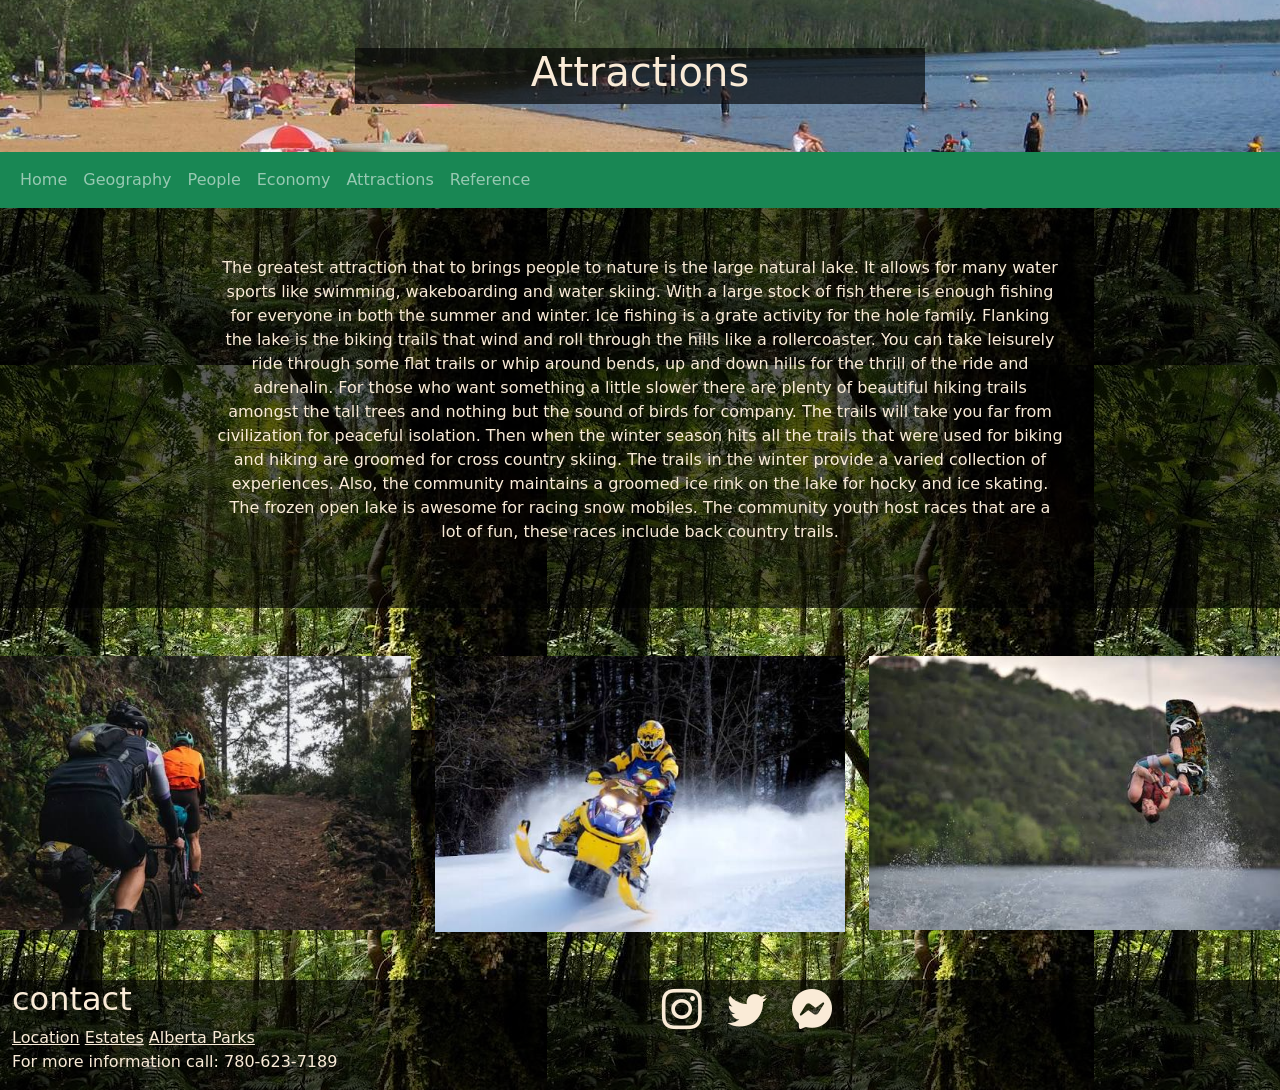
<file: home_town_6pg. sight/attractions.html>
<!DOCTYPE html>
<html lang="en">

<head>
    <meta charset="UTF-8">
    <meta name="viewport" content="width=device-width, initial-scale=1.0">
    <title>Home town</title>
    <link href="https://cdn.jsdelivr.net/npm/bootstrap@5.3.8/dist/css/bootstrap.min.css" rel="stylesheet">
    <link rel="stylesheet" href="https://cdn.jsdelivr.net/npm/bootstrap-icons@1.13.2/font/bootstrap-icons.min.css">
    <link rel="stylesheet" href="css/home_town.css">

</head>

<body>
    <header>
        <div class="container">
            <div class="row text-center py-5">
                <div class="col-sm-6 offset-sm-3 bg-gray">
                    <h1>Attractions</h1>

                </div>
            </div>
        </div>
    </header>
    <nav class="navbar navbar-expand-sm bg-success navbar-dark sticky-top">
        <div class="container-fluid">
            <button class="navbar-toggler" type="button" data-bs-toggle="collapse" data-bs-target="#collapsibleNavbar">
                <span class="navbar-toggler-icon"></span>
            </button>
            <div class="collapse navbar-collapse" id="collapsibleNavbar">
                <ul class="navbar-nav">
                    <li class="nav-item">
                        <a class="nav-link" href="index.html">Home</a>
                    </li>
                    <li class="nav-item">
                        <a class="nav-link" href="geography.html">Geography</a>
                    </li>
                    <li class="nav-item">
                        <a class="nav-link" href="people.html">People</a>
                    </li>
                    <li class="nav-item">
                        <a class="nav-link" href="economy.html">Economy</a>
                    </li>
                    <li class="nav-item">
                        <a class="nav-link" href="attractions.html">Attractions</a>
                    </li>
                    <li class="nav-item">
                        <a class="nav-link" href="reference.html">Reference</a>
                    </li>
                </ul>
            </div>
        </div>
    </nav>
    <section class="bg-gray">
        <div class="row text-center py-5">
            <div class="col-sm-8 mx-auto">
                <p>The greatest attraction that to brings people to nature is the large natural lake. It allows for many
                    water sports like swimming, wakeboarding and water skiing. With a large stock of fish there is
                    enough fishing for everyone in both the summer and winter. Ice fishing is a grate activity for the
                    hole family. Flanking the lake is the biking trails that wind and roll through the hills like a
                    rollercoaster. You can take leisurely ride through some flat trails or whip around bends, up and
                    down hills for the thrill of the ride and adrenalin. For those who want something a little slower
                    there are plenty of beautiful hiking trails amongst the tall trees and nothing but the sound of
                    birds for company. The trails will take you far from civilization for peaceful isolation. Then when
                    the winter season hits all the trails that were used for biking and hiking are groomed for cross
                    country skiing. The trails in the winter provide a varied collection of experiences. Also, the
                    community maintains a groomed ice rink on the lake for hocky and ice skating. The frozen open lake
                    is awesome for racing snow mobiles. The community youth host races that are a lot of fun, these
                    races include back country trails.
                </p>
            </div>
        </div>
    </section>
    <section>
        <div class="row py-5">
            <div class="col-sm-4">
                <img src="images/atractions/bikeing.jpg" class="img-fluid img-responsive" alt="bikeing">
            </div>
            <div class="col-sm-4">
                <img src="images/atractions/images.jpg" class="img-fluid img-responsive" alt="skidoo">
            </div>
            <div class="col-sm-4">
                <img src="images/atractions/wake boarding.jpg" class="img-fluid img-responsive" alt="wakeboarding">
            </div>
        </div>
    </section>
    <footer class="bg-gray">
        <div class="container-fluid">
            <div class="row">
                <div class="col-sm-6">
                    <h2>contact</h2>
                    <a
                        href="https://www.google.com/maps/place/Gregoire+Lake/@56.4617025,-111.1263968,13z/data=!3m1!4b1!4m6!3m5!1s0x53affbf1aba7f5fd:0x90154f5f51f32229!8m2!3d56.4621147!4d-111.1418752!16s%2Fm%2F03cqffj?entry=ttu&g_ep=EgoyMDI2MTEwNC4wIKXMDSoASAFQAw%3D%3D">Location</a>
                    <a
                        href="https://www.google.com/maps/place/Gregoire+Lake+Estates,+AB+T9H+0L2/@56.4653242,-111.2055843,15z/data=!3m1!4b1!4m6!3m5!1s0x53affec9ef77f29b:0xc6f0d2e4ad2679af!8m2!3d56.4653133!4d-111.1952846!16s%2Fm%2F080ptx8?entry=ttu&g_ep=EgoyMDI2MTEwNC4wIKXMDSoASAFQAw%3D%3D">Estates</a>
                    <a href="https://www.albertaparks.ca/parks/north/gregoire-lake-pp/">Alberta Parks</a>
                    <p> For more information call: 780-623-7189</p>
                </div>
                <div class="col-sm-6">
                    <i class="bi bi-instagram"></i>
                    <i class="bi bi-twitter"></i>
                    <i class="bi bi-messenger"></i>
                </div>
            </div>
        </div>

    </footer>
















</body>

</html>
</file>
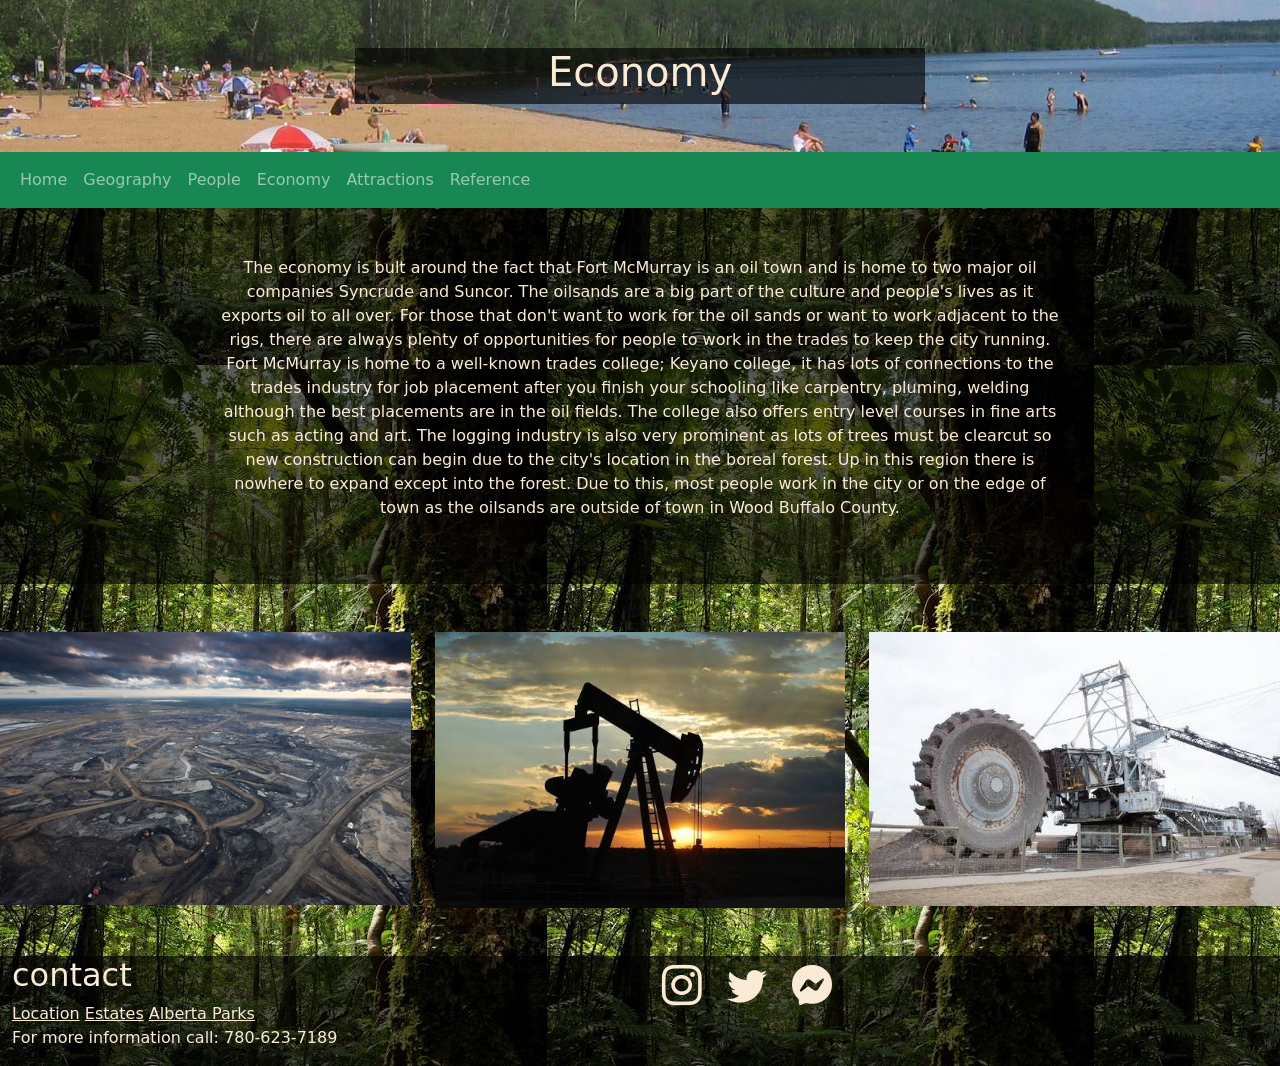
<file: home_town_6pg. sight/economy.html>
<!DOCTYPE html>
<html lang="en">

<head>
    <meta charset="UTF-8">
    <meta name="viewport" content="width=device-width, initial-scale=1.0">
    <title>Home town</title>
    <link href="https://cdn.jsdelivr.net/npm/bootstrap@5.3.8/dist/css/bootstrap.min.css" rel="stylesheet">
    <link rel="stylesheet" href="https://cdn.jsdelivr.net/npm/bootstrap-icons@1.13.2/font/bootstrap-icons.min.css">
    <link rel="stylesheet" href="css/home_town.css">

</head>

<body>
    <header>
        <div class="container">
            <div class="row text-center py-5">
                <div class="col-sm-6 offset-sm-3 bg-gray">
                    <h1>Economy</h1>

                </div>
            </div>
        </div>
    </header>
    <nav class="navbar navbar-expand-sm bg-success navbar-dark sticky-top">
        <div class="container-fluid">
            <button class="navbar-toggler" type="button" data-bs-toggle="collapse" data-bs-target="#collapsibleNavbar">
                <span class="navbar-toggler-icon"></span>
            </button>
            <div class="collapse navbar-collapse" id="collapsibleNavbar">
                <ul class="navbar-nav">
                    <li class="nav-item">
                        <a class="nav-link" href="index.html">Home</a>
                    </li>
                    <li class="nav-item">
                        <a class="nav-link" href="geography.html">Geography</a>
                    </li>
                    <li class="nav-item">
                        <a class="nav-link" href="people.html">People</a>
                    </li>
                    <li class="nav-item">
                        <a class="nav-link" href="economy.html">Economy</a>
                    </li>
                    <li class="nav-item">
                        <a class="nav-link" href="attractions.html">Attractions</a>
                    </li>
                    <li class="nav-item">
                        <a class="nav-link" href="reference.html">Reference</a>
                    </li>
                </ul>
            </div>
        </div>
    </nav>
    <section class="bg-gray">
        <div class="row text-center py-5">
            <div class="col-sm-8 mx-auto">
                <p>The economy is bult around the fact that Fort McMurray is an oil town and is home to two major oil
                    companies Syncrude and Suncor. The oilsands are a big part of the culture and people's lives as it
                    exports oil to all over. For those that don't want to work for the oil sands or want to work
                    adjacent to the rigs, there are always plenty of opportunities for people to work in the trades to
                    keep the city running. Fort McMurray is home to a well-known trades college; Keyano college, it has
                    lots of connections to the trades industry for job placement after you finish your schooling like
                    carpentry, pluming, welding although the best placements are in the oil fields. The college also
                    offers entry level courses in fine arts such as acting and art. The logging industry is also very
                    prominent as lots of trees must be clearcut so new construction can begin due to the city's location
                    in the boreal forest. Up in this region there is nowhere to expand except into the forest. Due to
                    this, most people work in the city or on the edge of town as the oilsands are outside of town in
                    Wood Buffalo County.
                </p>
            </div>
        </div>
    </section>
    <section>
        <div class="row py-5">
            <div class="col-sm-4">
                <img src="images/economy/syncrude oil sands.jpg" class="img-fluid img-responsive" alt="syncrude">
            </div>
            <div class="col-sm-4">
                <img src="images/economy/oil mule.jpg" class="img-fluid img-responsive" alt="oil mule">
            </div>
            <div class="col-sm-4">
                <img src="images/economy/big sovel.jpg" class="img-fluid img-responsive" alt="big shovel">
            </div>
        </div>
    </section>
    <footer class="bg-gray">
        <div class="container-fluid">
            <div class="row">
                <div class="col-sm-6">
                    <h2>contact</h2>
                    <a
                        href="https://www.google.com/maps/place/Gregoire+Lake/@56.4617025,-111.1263968,13z/data=!3m1!4b1!4m6!3m5!1s0x53affbf1aba7f5fd:0x90154f5f51f32229!8m2!3d56.4621147!4d-111.1418752!16s%2Fm%2F03cqffj?entry=ttu&g_ep=EgoyMDI2MTEwNC4wIKXMDSoASAFQAw%3D%3D">Location</a>
                    <a
                        href="https://www.google.com/maps/place/Gregoire+Lake+Estates,+AB+T9H+0L2/@56.4653242,-111.2055843,15z/data=!3m1!4b1!4m6!3m5!1s0x53affec9ef77f29b:0xc6f0d2e4ad2679af!8m2!3d56.4653133!4d-111.1952846!16s%2Fm%2F080ptx8?entry=ttu&g_ep=EgoyMDI2MTEwNC4wIKXMDSoASAFQAw%3D%3D">Estates</a>
                    <a href="https://www.albertaparks.ca/parks/north/gregoire-lake-pp/">Alberta Parks</a>
                    <p> For more information call: 780-623-7189</p>
                </div>
                <div class="col-sm-6">
                    <i class="bi bi-instagram"></i>
                    <i class="bi bi-twitter"></i>
                    <i class="bi bi-messenger"></i>
                </div>
            </div>
        </div>

    </footer>
















</body>

</html>
</file>
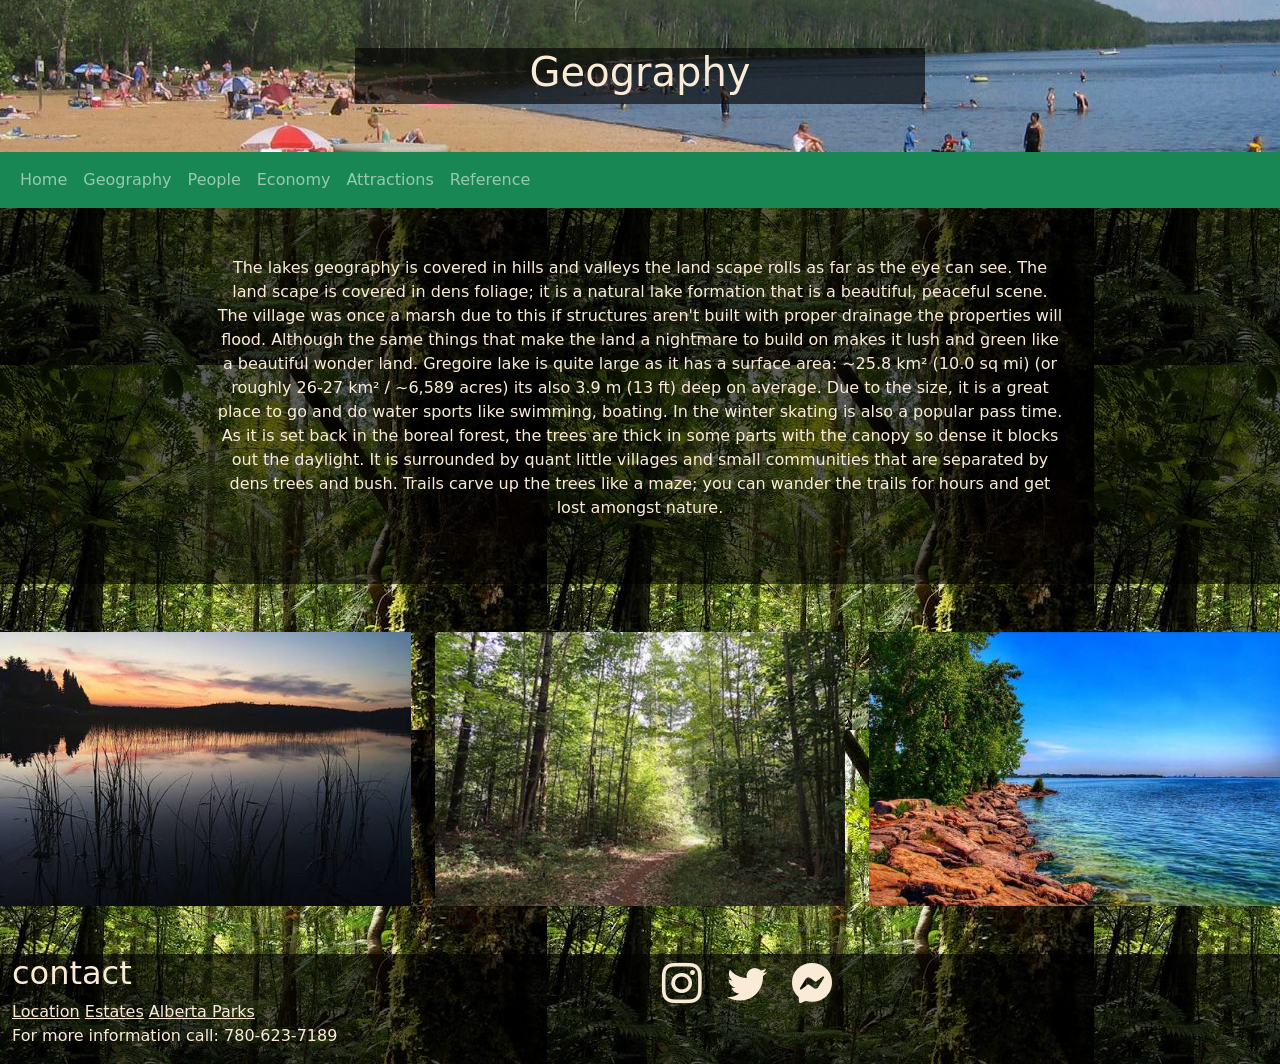
<file: home_town_6pg. sight/geography.html>
<!DOCTYPE html>
<html lang="en">

<head>
    <meta charset="UTF-8">
    <meta name="viewport" content="width=device-width, initial-scale=1.0">
    <title>Home town</title>
    <link href="https://cdn.jsdelivr.net/npm/bootstrap@5.3.8/dist/css/bootstrap.min.css" rel="stylesheet">
    <link rel="stylesheet" href="https://cdn.jsdelivr.net/npm/bootstrap-icons@1.13.2/font/bootstrap-icons.min.css">
    <link rel="stylesheet" href="css/home_town.css">

</head>

<body>
    <header>
        <div class="container">
            <div class="row text-center py-5">
                <div class="col-sm-6 offset-sm-3 bg-gray">
                    <h1>Geography</h1>
                </div>
            </div>
        </div>
    </header>
    <nav class="navbar navbar-expand-sm bg-success navbar-dark sticky-top">
        <div class="container-fluid">
            <button class="navbar-toggler" type="button" data-bs-toggle="collapse" data-bs-target="#collapsibleNavbar">
                <span class="navbar-toggler-icon"></span>
            </button>
            <div class="collapse navbar-collapse" id="collapsibleNavbar">
                <ul class="navbar-nav">
                    <li class="nav-item">
                        <a class="nav-link" href="index.html">Home</a>
                    </li>
                    <li class="nav-item">
                        <a class="nav-link" href="geography.html">Geography</a>
                    </li>
                    <li class="nav-item">
                        <a class="nav-link" href="people.html">People</a>
                    </li>
                    <li class="nav-item">
                        <a class="nav-link" href="economy.html">Economy</a>
                    </li>
                    <li class="nav-item">
                        <a class="nav-link" href="attractions.html">Attractions</a>
                    </li>
                    <li class="nav-item">
                        <a class="nav-link" href="reference.html">Reference</a>
                    </li>
                </ul>
            </div>
        </div>
    </nav>
    <section class="bg-gray">
        <div class="row text-center py-5">
            <div class="col-sm-8 mx-auto">
                <p>The lakes geography is covered in hills and valleys the land scape rolls as far as the eye can see.
                    The land scape is covered in dens foliage; it is a natural lake formation that is a beautiful,
                    peaceful scene. The village was once a marsh due to this if structures aren't built with proper
                    drainage the properties will flood. Although the same things that make the land a nightmare to build
                    on makes it lush and green like a beautiful wonder land. Gregoire lake is quite large as it has a
                    surface area: ~25.8 km² (10.0 sq mi) (or roughly 26-27 km² / ~6,589 acres) its also 3.9 m (13 ft)
                    deep on average. Due to the size, it is a great place to go and do water sports like swimming,
                    boating. In the winter skating is also a popular pass time. As it is set back in the boreal forest,
                    the trees are thick in some parts with the canopy so dense it blocks out the daylight. It is
                    surrounded by quant little villages and small communities that are separated by dens trees and bush.
                    Trails carve up the trees like a maze; you can wander the trails for hours and get lost amongst
                    nature.
                </p>
            </div>
        </div>
    </section>
    <section>
        <div class="row py-5">
            <div class="col-sm-4">
                <img src="images/geography/lake.jpg" class="img-fluid img-responsive" alt="lake">
            </div>
            <div class="col-sm-4">
                <img src="images/geography/trail2.0.png" class="img-fluid img-responsive" alt="trail">
            </div>
            <div class="col-sm-4">
                <img src="images/geography/lake2.jpg" class="img-fluid img-responsive" alt="lake">
            </div>
        </div>
    </section>
    <footer class="bg-gray">
        <div class="container-fluid">
            <div class="row">
                <div class="col-sm-6">
                    <h2>contact</h2>
                    <a
                        href="https://www.google.com/maps/place/Gregoire+Lake/@56.4617025,-111.1263968,13z/data=!3m1!4b1!4m6!3m5!1s0x53affbf1aba7f5fd:0x90154f5f51f32229!8m2!3d56.4621147!4d-111.1418752!16s%2Fm%2F03cqffj?entry=ttu&g_ep=EgoyMDI2MTEwNC4wIKXMDSoASAFQAw%3D%3D">Location</a>
                    <a
                        href="https://www.google.com/maps/place/Gregoire+Lake+Estates,+AB+T9H+0L2/@56.4653242,-111.2055843,15z/data=!3m1!4b1!4m6!3m5!1s0x53affec9ef77f29b:0xc6f0d2e4ad2679af!8m2!3d56.4653133!4d-111.1952846!16s%2Fm%2F080ptx8?entry=ttu&g_ep=EgoyMDI2MTEwNC4wIKXMDSoASAFQAw%3D%3D">Estates</a>
                    <a href="https://www.albertaparks.ca/parks/north/gregoire-lake-pp/">Alberta Parks</a>
                    <p> For more information call: 780-623-7189</p>
                </div>
                <div class="col-sm-6">
                    <i class="bi bi-instagram"></i>
                    <i class="bi bi-twitter"></i>
                    <i class="bi bi-messenger"></i>
                </div>
            </div>
        </div>

    </footer>
















</body>

</html>
</file>
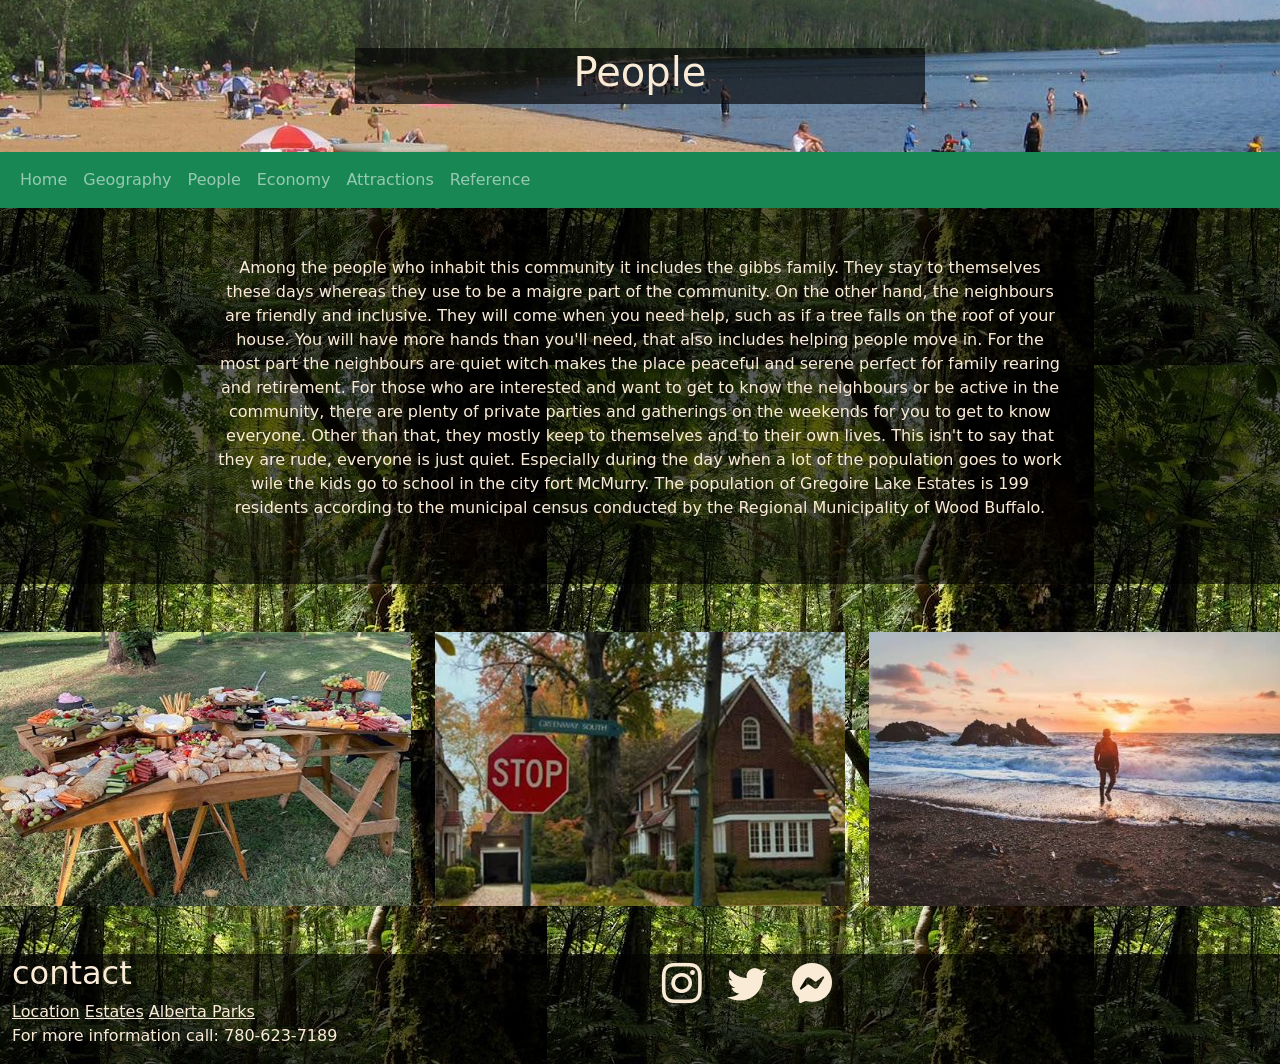
<file: home_town_6pg. sight/people.html>
<!DOCTYPE html>
<html lang="en">

<head>
    <meta charset="UTF-8">
    <meta name="viewport" content="width=device-width, initial-scale=1.0">
    <title>Home town</title>
    <link href="https://cdn.jsdelivr.net/npm/bootstrap@5.3.8/dist/css/bootstrap.min.css" rel="stylesheet">
    <link rel="stylesheet" href="https://cdn.jsdelivr.net/npm/bootstrap-icons@1.13.2/font/bootstrap-icons.min.css">
    <link rel="stylesheet" href="css/home_town.css">

</head>

<body>
    <header>
        <div class="container">
            <div class="row text-center py-5">
                <div class="col-sm-6 offset-sm-3 bg-gray">
                    <h1>People</h1>

                </div>
            </div>
        </div>
    </header>
    <nav class="navbar navbar-expand-sm bg-success navbar-dark sticky-top">
        <div class="container-fluid">
            <button class="navbar-toggler" type="button" data-bs-toggle="collapse" data-bs-target="#collapsibleNavbar">
                <span class="navbar-toggler-icon"></span>
            </button>
            <div class="collapse navbar-collapse" id="collapsibleNavbar">
                <ul class="navbar-nav">
                    <li class="nav-item">
                        <a class="nav-link" href="index.html">Home</a>
                    </li>
                    <li class="nav-item">
                        <a class="nav-link" href="geography.html">Geography</a>
                    </li>
                    <li class="nav-item">
                        <a class="nav-link" href="people.html">People</a>
                    </li>
                    <li class="nav-item">
                        <a class="nav-link" href="economy.html">Economy</a>
                    </li>
                    <li class="nav-item">
                        <a class="nav-link" href="attractions.html">Attractions</a>
                    </li>
                    <li class="nav-item">
                        <a class="nav-link" href="reference.html">Reference</a>
                    </li>
                </ul>
            </div>
        </div>
    </nav>
    <section class="bg-gray">
        <div class="row text-center py-5">
            <div class="col-sm-8 mx-auto">
                <p>Among the people who inhabit this community it includes the gibbs family. They stay to themselves
                    these days whereas they use to be a maigre part of the community. On the other hand, the neighbours
                    are friendly and inclusive. They will come when you need help, such as if a tree falls on the roof
                    of your house. You will have more hands than you'll need, that also includes helping people move in.
                    For the most part the neighbours are quiet witch makes the place peaceful and serene perfect for
                    family rearing and retirement. For those who are interested and want to get to know the neighbours
                    or be active in the community, there are plenty of private parties and gatherings on the weekends
                    for you to get to know everyone. Other than that, they mostly keep to themselves and to their own
                    lives. This isn't to say that they are rude, everyone is just quiet. Especially during the day when
                    a lot of the population goes to work wile the kids go to school in the city fort McMurry. The
                    population of Gregoire Lake Estates is 199 residents according to the municipal census conducted by
                    the Regional Municipality of Wood Buffalo.
                </p>
            </div>
        </div>
    </section>
    <section>
        <div class="row py-5">
            <div class="col-sm-4">
                <img src="images/people/food.jpg" class="img-fluid img-responsive" alt="food">
            </div>
            <div class="col-sm-4">
                <img src="images/people/house.jpg" class="img-fluid img-responsive" alt="house">
            </div>
            <div class="col-sm-4">
                <img src="images/people/person at lake.jpg" class="img-fluid img-responsive" alt="person at lake">
            </div>
        </div>
    </section>
    <footer class="bg-gray">
        <div class="container-fluid">
            <div class="row">
                <div class="col-sm-6">
                    <h2>contact</h2>
                    <a
                        href="https://www.google.com/maps/place/Gregoire+Lake/@56.4617025,-111.1263968,13z/data=!3m1!4b1!4m6!3m5!1s0x53affbf1aba7f5fd:0x90154f5f51f32229!8m2!3d56.4621147!4d-111.1418752!16s%2Fm%2F03cqffj?entry=ttu&g_ep=EgoyMDI2MTEwNC4wIKXMDSoASAFQAw%3D%3D">Location</a>
                    <a
                        href="https://www.google.com/maps/place/Gregoire+Lake+Estates,+AB+T9H+0L2/@56.4653242,-111.2055843,15z/data=!3m1!4b1!4m6!3m5!1s0x53affec9ef77f29b:0xc6f0d2e4ad2679af!8m2!3d56.4653133!4d-111.1952846!16s%2Fm%2F080ptx8?entry=ttu&g_ep=EgoyMDI2MTEwNC4wIKXMDSoASAFQAw%3D%3D">Estates</a>
                    <a href="https://www.albertaparks.ca/parks/north/gregoire-lake-pp/">Alberta Parks</a>
                    <p> For more information call: 780-623-7189</p>
                </div>
                <div class="col-sm-6">
                    <i class="bi bi-instagram"></i>
                    <i class="bi bi-twitter"></i>
                    <i class="bi bi-messenger"></i>
                </div>
            </div>
        </div>

    </footer>
















</body>

</html>
</file>
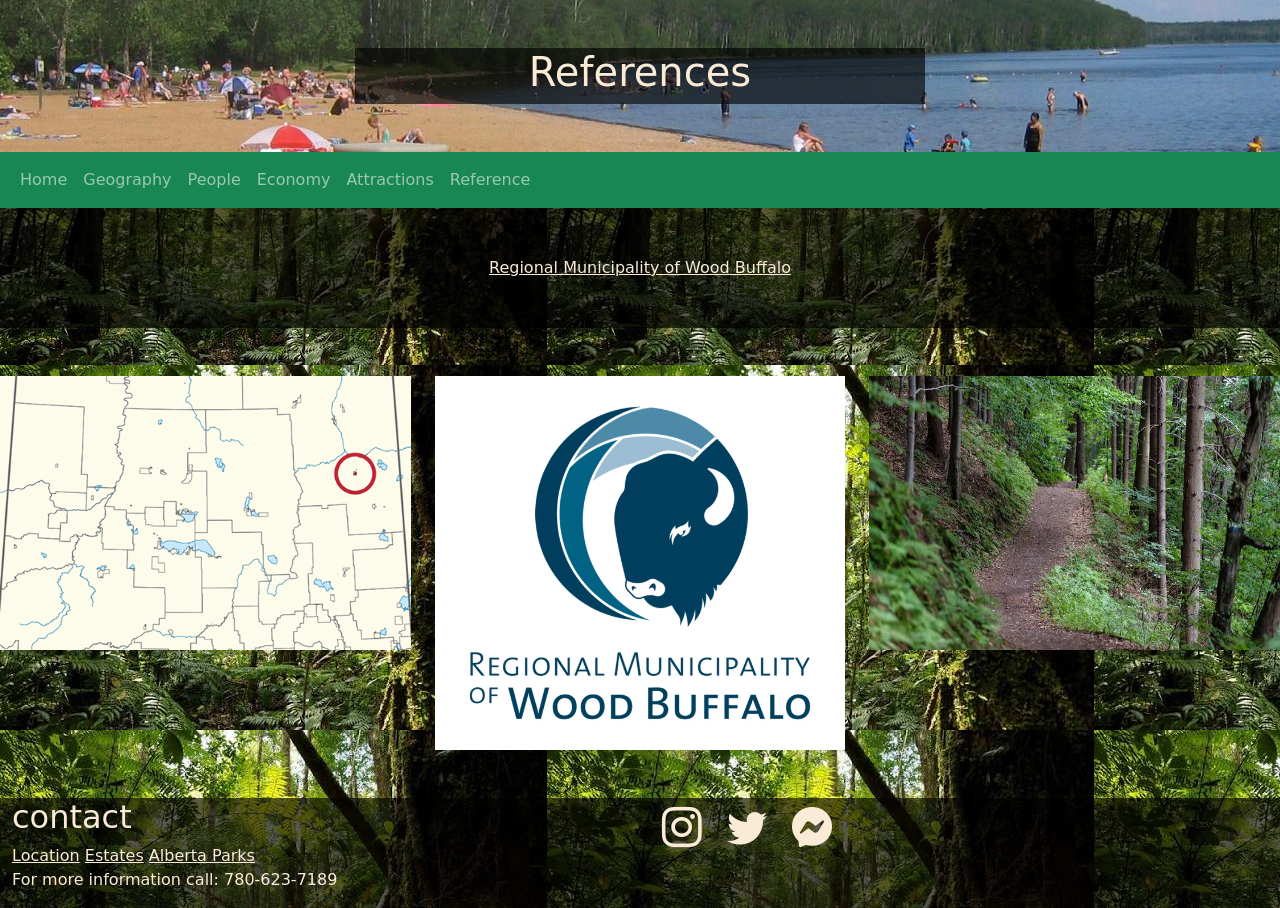
<file: home_town_6pg. sight/reference.html>
<!DOCTYPE html>
<html lang="en">

<head>
    <meta charset="UTF-8">
    <meta name="viewport" content="width=device-width, initial-scale=1.0">
    <title>Home town</title>
    <link href="https://cdn.jsdelivr.net/npm/bootstrap@5.3.8/dist/css/bootstrap.min.css" rel="stylesheet">
    <link rel="stylesheet" href="https://cdn.jsdelivr.net/npm/bootstrap-icons@1.13.2/font/bootstrap-icons.min.css">
    <link rel="stylesheet" href="css/home_town.css">

</head>

<body>
    <header>
        <div class="container">
            <div class="row text-center py-5">
                <div class="col-sm-6 offset-sm-3 bg-gray">
                    <h1>References</h1>

                </div>
            </div>
        </div>
    </header>
    <nav class="navbar navbar-expand-sm bg-success navbar-dark sticky-top">
        <div class="container-fluid">
            <button class="navbar-toggler" type="button" data-bs-toggle="collapse" data-bs-target="#collapsibleNavbar">
                <span class="navbar-toggler-icon"></span>
            </button>
            <div class="collapse navbar-collapse" id="collapsibleNavbar">
                <ul class="navbar-nav">
                    <li class="nav-item">
                        <a class="nav-link" href="index.html">Home</a>
                    </li>
                    <li class="nav-item">
                        <a class="nav-link" href="geography.html">Geography</a>
                    </li>
                    <li class="nav-item">
                        <a class="nav-link" href="people.html">People</a>
                    </li>
                    <li class="nav-item">
                        <a class="nav-link" href="economy.html">Economy</a>
                    </li>
                    <li class="nav-item">
                        <a class="nav-link" href="attractions.html">Attractions</a>
                    </li>
                    <li class="nav-item">
                        <a class="nav-link" href="reference.html">Reference</a>
                    </li>
                </ul>
            </div>
        </div>
    </nav>
    <section class="bg-gray">
        <div class="row text-center py-5">
            <div class="col-sm-8 mx-auto">
                <a href="https://www.rmwb.ca/">Regional Municipality of Wood Buffalo</a>
            </div>
        </div>
    </section>
    <section>
        <div class="row py-5">
            <div class="col-sm-4">
                <img src="images/GREGOIRE_LAKE_map2.png" class="img-fluid img-responsive" alt="map of lake">
            </div>
            <div class="col-sm-4">
                <img src="images/a.storyblok.webp" class="img-fluid img-responsive" alt="lake">
            </div>
            <div class="col-sm-4">
                <img src="images/atractions/trails.jpg" class="img-fluid img-responsive" alt="trail">
            </div>
        </div>
    </section>
    <footer class="bg-gray">
        <div class="container-fluid">
            <div class="row">
                <div class="col-sm-6">
                    <h2>contact</h2>
                    <a
                        href="https://www.google.com/maps/place/Gregoire+Lake/@56.4617025,-111.1263968,13z/data=!3m1!4b1!4m6!3m5!1s0x53affbf1aba7f5fd:0x90154f5f51f32229!8m2!3d56.4621147!4d-111.1418752!16s%2Fm%2F03cqffj?entry=ttu&g_ep=EgoyMDI2MTEwNC4wIKXMDSoASAFQAw%3D%3D">Location</a>
                    <a
                        href="https://www.google.com/maps/place/Gregoire+Lake+Estates,+AB+T9H+0L2/@56.4653242,-111.2055843,15z/data=!3m1!4b1!4m6!3m5!1s0x53affec9ef77f29b:0xc6f0d2e4ad2679af!8m2!3d56.4653133!4d-111.1952846!16s%2Fm%2F080ptx8?entry=ttu&g_ep=EgoyMDI2MTEwNC4wIKXMDSoASAFQAw%3D%3D">Estates</a>
                    <a href="https://www.albertaparks.ca/parks/north/gregoire-lake-pp/">Alberta Parks</a>
                    <p> For more information call: 780-623-7189</p>
                </div>
                <div class="col-sm-6">
                    <i class="bi bi-instagram"></i>
                    <i class="bi bi-twitter"></i>
                    <i class="bi bi-messenger"></i>
                </div>
            </div>
        </div>

    </footer>
















</body>

</html>
</file>
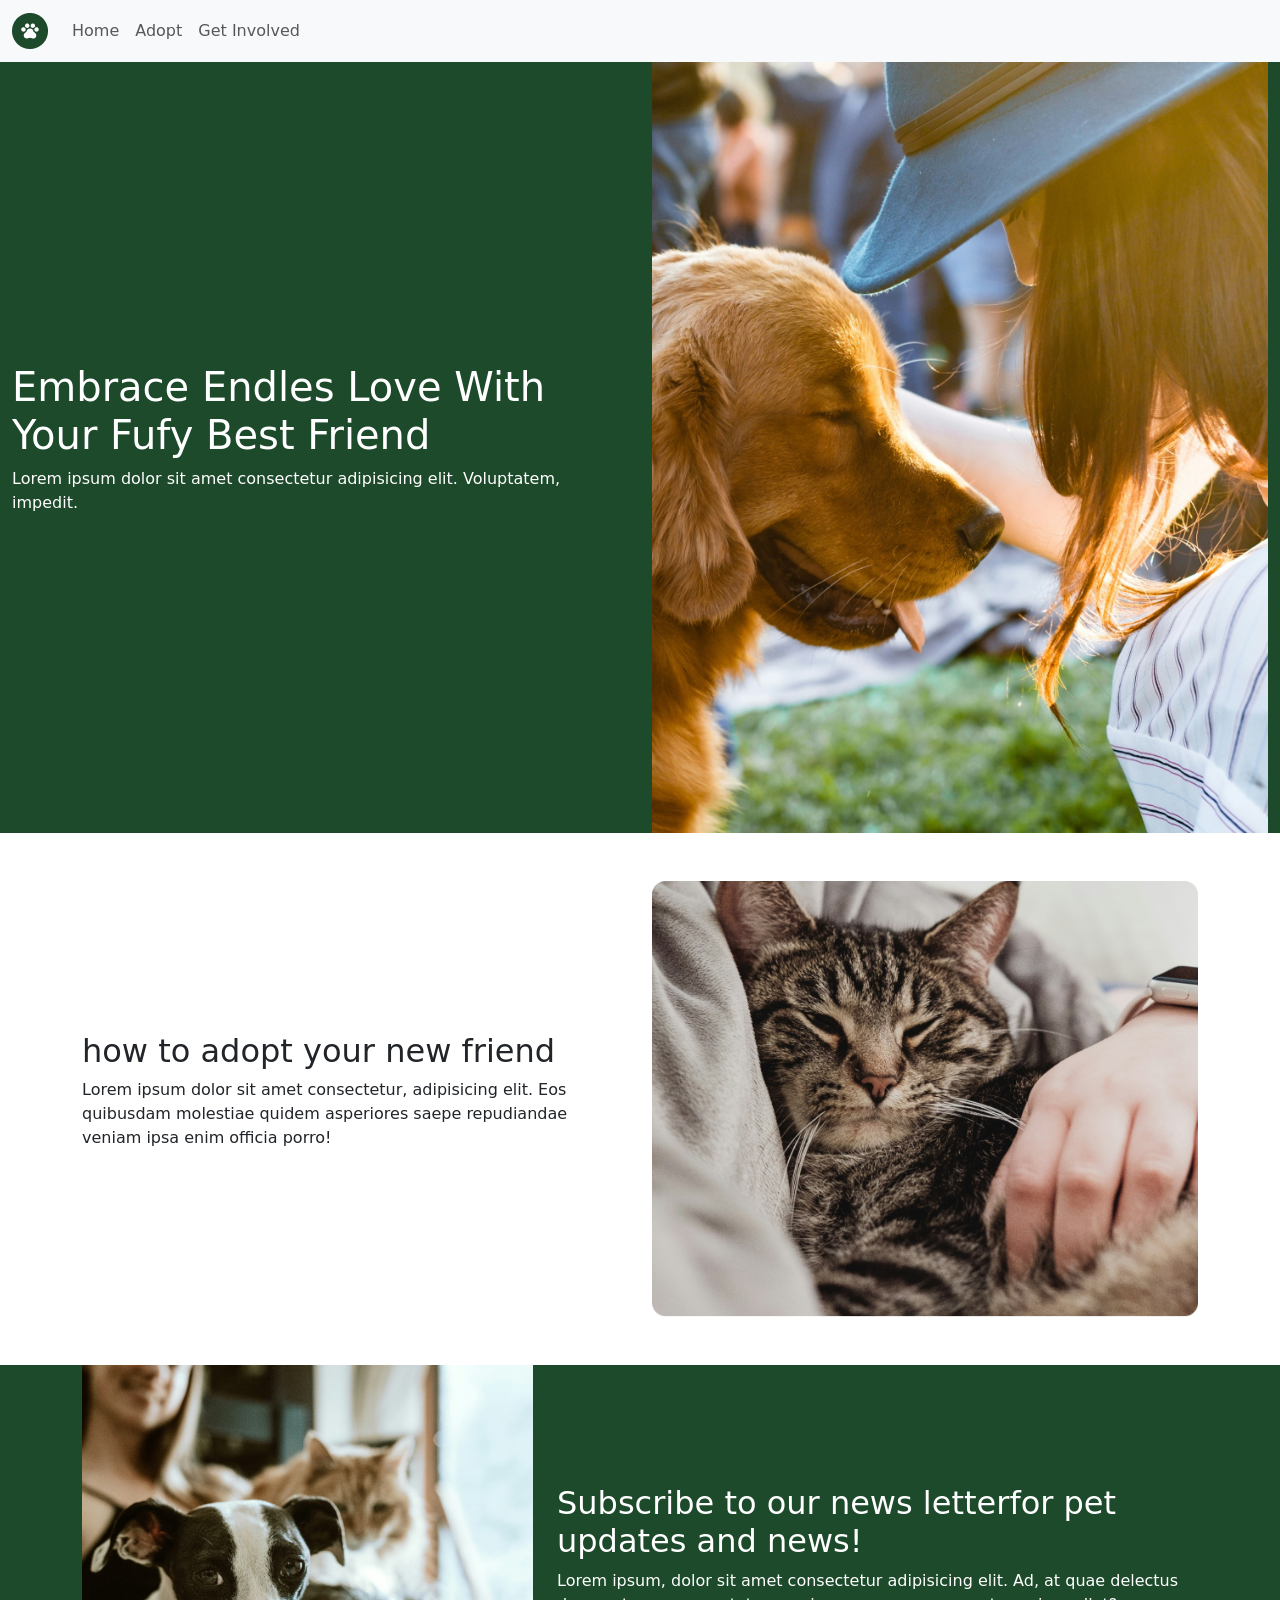
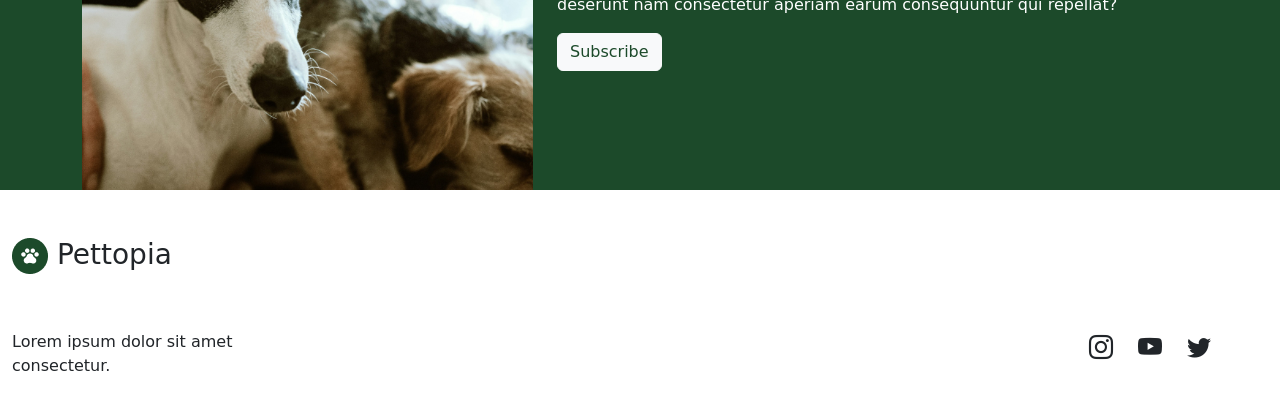
<file: pettopia-site/adopt.html>
<!DOCTYPE html>
<html lang="en">

<head>
    <meta charset="UTF-8">
    <meta name="viewport" content="width=device-width, initial-scale=1.0">
    <title>Petopia - adopt</title>
    <!-- Latest compiled and minified CSS -->
    <link href="https://cdn.jsdelivr.net/npm/bootstrap@5.3.8/dist/css/bootstrap.min.css" rel="stylesheet">
    <link rel="stylesheet" href="https://cdn.jsdelivr.net/npm/bootstrap-icons@1.13.2/font/bootstrap-icons.min.css">
    <!--  -------------------costom css -->
    <link rel="stylesheet" href="css/petstyle.css">
    <!-- Latest compiled JavaScript -->
    <script src="https://cdn.jsdelivr.net/npm/bootstrap@5.3.8/dist/js/bootstrap.bundle.min.js"></script>

</head>

<body>


    <!-- --------------------------------------------------------------colapsing navbar -->
    <nav class="navbar navbar-expand-sm bg-light navbar-light">
        <div class="container-fluid">
            <a class="navbar-brand" href="index.html">
                <img src="images/logoIcon.png" alt="petopia">
            </a>
            <button class="navbar-toggler" type="button" data-bs-toggle="collapse" data-bs-target="#collapsibleNavbar">
                <span class="navbar-toggler-icon"></span>
            </button>
            <div class="collapse navbar-collapse" id="collapsibleNavbar">
                <ul class="navbar-nav">
                    <li class="nav-item">
                        <a class="nav-link" href="index.html">Home</a>
                    </li>
                    <li class="nav-item">
                        <a class="nav-link" href="adopt.html">Adopt</a>
                    </li>
                    <li class="nav-item">
                        <a class="nav-link" href="involved.html">Get Involved</a>
                    </li>
                </ul>
            </div>
        </div>
    </nav>

    <!-- -----------------------------------------header------------------------------ -->
    <header class="bg-primary text-white mb-5">
        <div class="container-fluid">
            <div class="row">
                <div class="col-sm-6 my-auto">
                    <h1>Embrace Endles Love With Your Fufy Best Friend</h1>
                    <p>Lorem ipsum dolor sit amet consectetur adipisicing elit. Voluptatem, impedit.</p>
                </div>
                <div class="col-sm-6">
                    <img class="img-fluid" src="images/headerImages/adoptHeader.jpg"
                        alt="Person WIth Dog From PEtopiaS">
                </div>
            </div>
        </div>



    </header>
    <!-- -----------------------------------------main airya --------------------------->
    <main class="my-5">
        <div class="container">
            <div class="row">
                <div class="col-sm-6 my-auto">
                    <h2>how to adopt your new friend</h2>
                    <p>Lorem ipsum dolor sit amet consectetur, adipisicing elit. Eos quibusdam molestiae quidem
                        asperiores saepe repudiandae veniam ipsa enim officia porro!</p>
                </div>
                <div class="col-sm-6">
                    <img class="img-fluid" src="images/adopt/catCuddle.png" alt="cat">
                </div>
            </div>
        </div>
    </main>




    <!-- ----------------------------------------------newsletter------------------ -->
    <section id="newsletter" class="bg-primary text-white my5">
        <div class="container">
            <div class="row">
                <div class="col-sm-5">
                    <img class="img-fluid" src="images/newsletter.jpg" alt="dogs and cat">
                </div>
                <div class="col-sm-7 my-auto">
                    <h2>Subscribe to our news letterfor pet updates and news!</h2>
                    <p>Lorem ipsum, dolor sit amet consectetur adipisicing elit. Ad, at quae delectus deserunt nam
                        consectetur aperiam earum consequuntur qui repellat?</p>
                    <button type="button" class="btn btn-light text-primary">Subscribe</button>
                </div>
            </div>
        </div>
    </section>
    <!-- ---------------------------------------------------footer------------------- -->
    <footer>
        <div class="container-fluid">
            <div class="row py-5">
                <div class="col-sm-2">
                    <h3><img src="images/logoIcon.png" alt="petopia logo"> Pettopia</h3>
                </div>

            </div>
            <div class="row">
                <div class="col-sm-3">
                    <p>Lorem ipsum dolor sit amet consectetur.
                    </p>
                </div>
                <div class="col-sm-2 offset-sm-7">
                    <i class="bi bi-instagram"></i>
                    <i class="bi bi-youtube"></i>
                    <i class="bi bi-twitter"></i>


                </div>
            </div>
        </div>
    </footer>
</body>

</html>
</file>
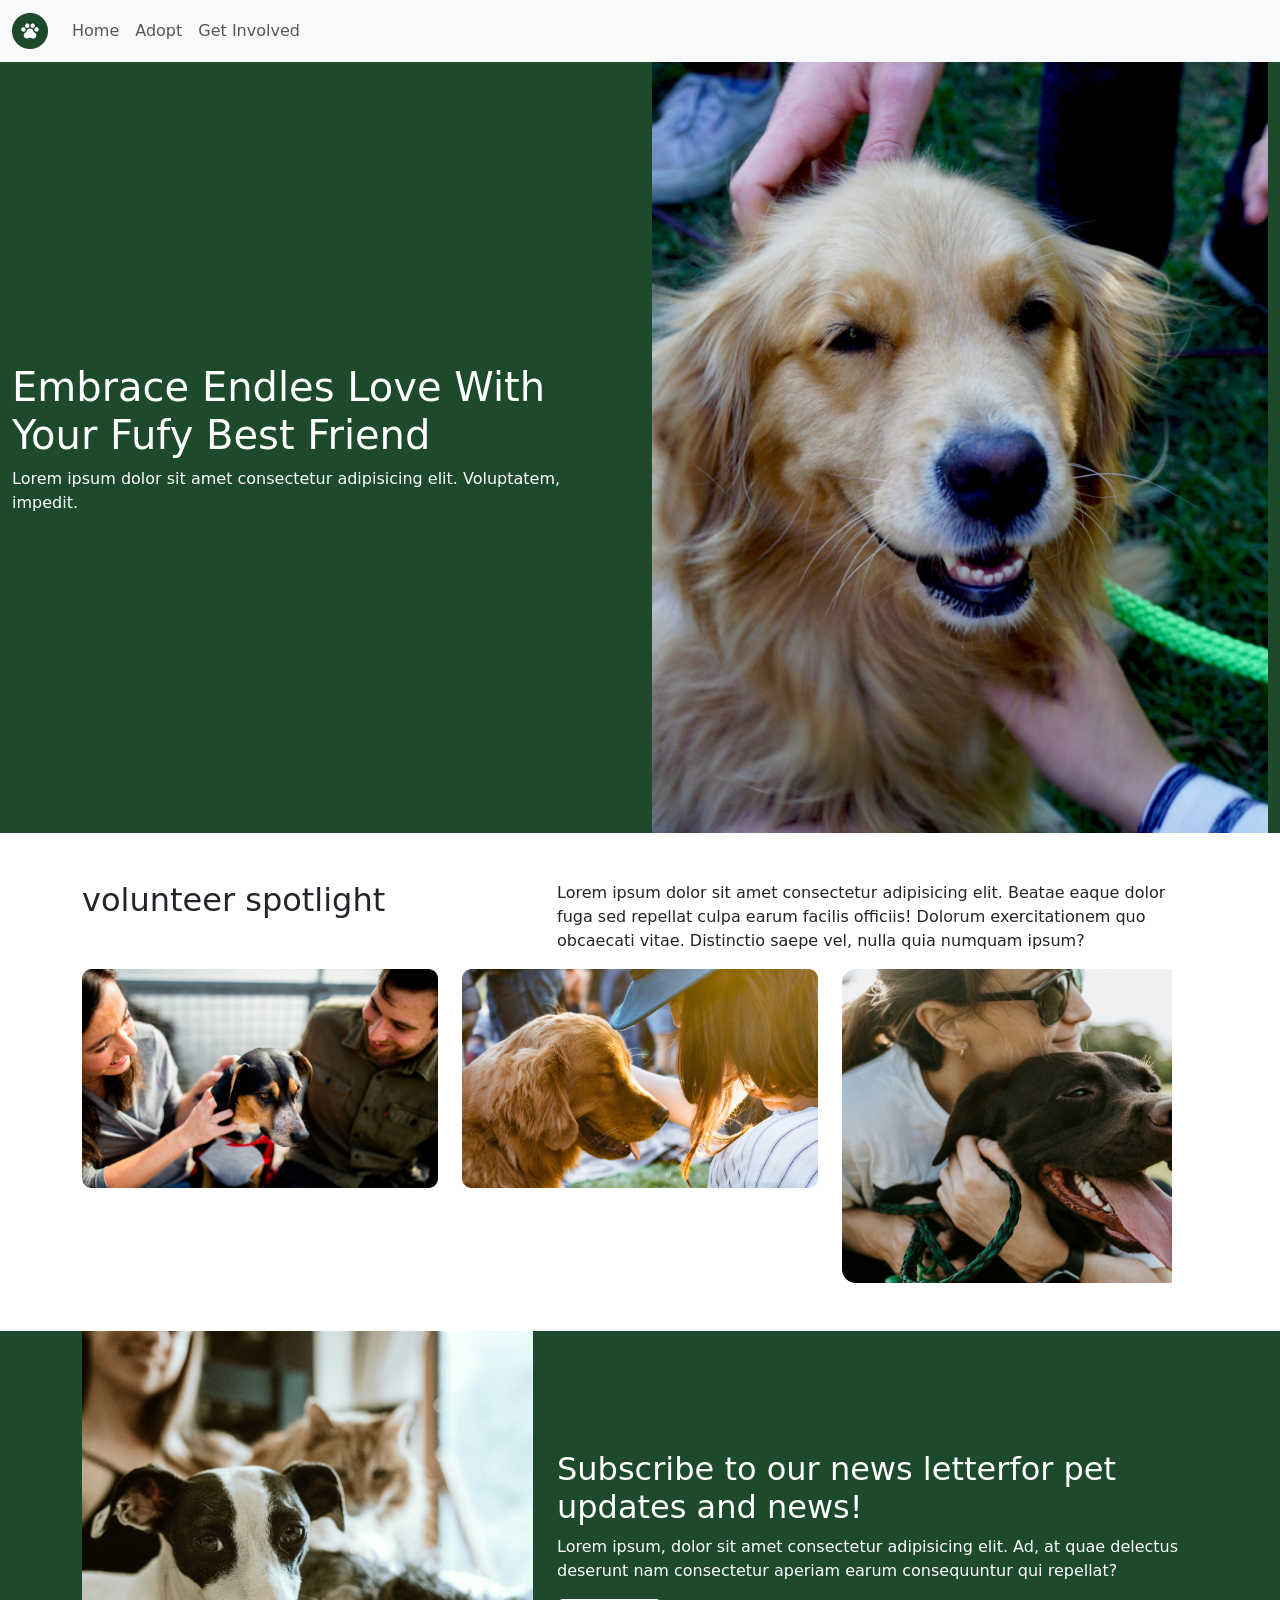
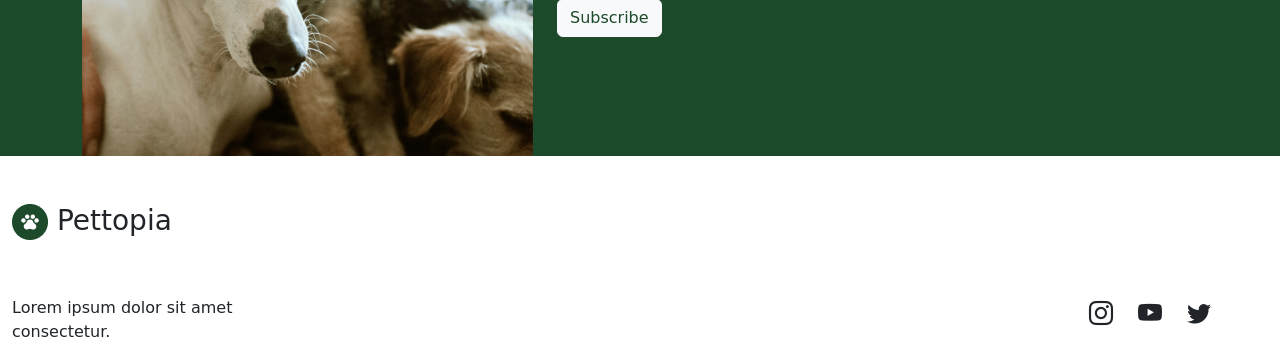
<file: pettopia-site/involved.html>
<!DOCTYPE html>
<html lang="en">

<head>
    <meta charset="UTF-8">
    <meta name="viewport" content="width=device-width, initial-scale=1.0">
    <title>Petopia - get involved</title>
    <!-- Latest compiled and minified CSS -->
    <link href="https://cdn.jsdelivr.net/npm/bootstrap@5.3.8/dist/css/bootstrap.min.css" rel="stylesheet">
    <link rel="stylesheet" href="https://cdn.jsdelivr.net/npm/bootstrap-icons@1.13.2/font/bootstrap-icons.min.css">
    <!--  -------------------costom css -->
    <link rel="stylesheet" href="css/petstyle.css">
    <!-- Latest compiled JavaScript -->
    <script src="https://cdn.jsdelivr.net/npm/bootstrap@5.3.8/dist/js/bootstrap.bundle.min.js"></script>

</head>

<body>


    <!-- --------------------------------------------------------------colapsing navbar -->
    <nav class="navbar navbar-expand-sm bg-light navbar-light">
        <div class="container-fluid">
            <a class="navbar-brand" href="index.html">
                <img src="images/logoIcon.png" alt="petopia">
            </a>
            <button class="navbar-toggler" type="button" data-bs-toggle="collapse" data-bs-target="#collapsibleNavbar">
                <span class="navbar-toggler-icon"></span>
            </button>
            <div class="collapse navbar-collapse" id="collapsibleNavbar">
                <ul class="navbar-nav">
                    <li class="nav-item">
                        <a class="nav-link" href="index.html">Home</a>
                    </li>
                    <li class="nav-item">
                        <a class="nav-link" href="adopt.html">Adopt</a>
                    </li>
                    <li class="nav-item">
                        <a class="nav-link" href="involved.html">Get Involved</a>
                    </li>
                </ul>
            </div>
        </div>
    </nav>

    <!-- -----------------------------------------header------------------------------ -->
    <header class="bg-primary text-white mb-5">
        <div class="container-fluid">
            <div class="row">
                <div class="col-sm-6 my-auto">
                    <h1>Embrace Endles Love With Your Fufy Best Friend</h1>
                    <p>Lorem ipsum dolor sit amet consectetur adipisicing elit. Voluptatem, impedit.</p>
                </div>
                <div class="col-sm-6">
                    <img class="img-fluid" src="images/headerImages/involvedHeader.jpg"
                        alt="Person WIth Dog From PEtopiaS">
                </div>
            </div>
        </div>



    </header>
    <!-- -----------------------------------------main airya --------------------------->
    <main class="my-5">
        <div class="container">
            <div class="row">
                <div class="col-sm-5">
                    <h2>volunteer spotlight</h2>
                </div>
                <div class="col-sm-7">
                    <p>Lorem ipsum dolor sit amet consectetur adipisicing elit. Beatae eaque dolor fuga sed repellat
                        culpa earum facilis officiis! Dolorum exercitationem quo obcaecati vitae. Distinctio saepe vel,
                        nulla quia numquam ipsum?</p>
                </div>
            </div>
            <div class="row">
                <div class="col-sm-4">
                    <img class="img-fluid" src="images/volunteer/volunteer1.png" alt="dog">
                </div>
                <div class="col-sm-4">
                    <img class="img-fluid" src="images/volunteer/volunteer2.png" alt="dog">
                </div>
                <div class="col-sm-4">
                    <img class="img-fluid" src="images/volunteer/volunteer3.png" alt="dog">
                </div>
            </div>
        </div>
    </main>




    <!-- ----------------------------------------------newsletter------------------ -->
    <section id="newsletter" class="bg-primary text-white my5">
        <div class="container">
            <div class="row">
                <div class="col-sm-5">
                    <img class="img-fluid" src="images/newsletter.jpg" alt="dogs and cat">
                </div>
                <div class="col-sm-7 my-auto">
                    <h2>Subscribe to our news letterfor pet updates and news!</h2>
                    <p>Lorem ipsum, dolor sit amet consectetur adipisicing elit. Ad, at quae delectus deserunt nam
                        consectetur aperiam earum consequuntur qui repellat?</p>
                    <button type="button" class="btn btn-light text-primary">Subscribe</button>
                </div>
            </div>
        </div>
    </section>
    <!-- ---------------------------------------------------footer------------------- -->
    <footer>
        <div class="container-fluid">
            <div class="row py-5">
                <div class="col-sm-2">
                    <h3><img src="images/logoIcon.png" alt="petopia logo"> Pettopia</h3>
                </div>

            </div>
            <div class="row">
                <div class="col-sm-3">
                    <p>Lorem ipsum dolor sit amet consectetur.
                    </p>
                </div>
                <div class="col-sm-2 offset-sm-7">
                    <i class="bi bi-instagram"></i>
                    <i class="bi bi-youtube"></i>
                    <i class="bi bi-twitter"></i>


                </div>
            </div>
        </div>
    </footer>
</body>

</html>
</file>
<file: css/my_site.css>
@import url('https://fonts.googleapis.com/css2?family=Jost:ital,wght@0,100..900;1,100..900&family=Libre+Baskerville:ital,wght@0,400..700;1,400..700&display=swap');

.libre-baskerville,
h1,
h2,
h3,
h4 {

    font-family: "Libre Baskerville", serif;
    font-optical-sizing: auto;
    font-weight: <400>;
    font-style: normal;
}

.jost,
body,
ul {
    font-family: "Jost", sans-serif;
    font-optical-sizing: auto;
    font-weight: <weight>;
    font-style: normal;
}



body {
    background-color: rgb(81, 225, 225);
}

.bg-blue {
    background-color: rgb(0, 8, 255);
}

footer {
    background-color: rgb(61, 131, 253);
}

h4 {
    text-align: center;
}

header {
    background-image: url(../images/selfy.png);
    background-size: cover;
    min-height: 70vh;
    background-position: center;
}

body {
    background: #2A7B9B;
    background: linear-gradient(177deg, rgb(30, 61, 124) 0%, rgb(68, 112, 190) 50%, rgba(83, 237, 234, 1) 100%);
}

#pictuers img {
    filter: drop-shadow(20px 21px 22px #000438);
}

h1,
h2 {
    color: azure;
}

nav ul {
    list-style-type: none;
    margin: 0;
    padding: 0;
    overflow: hidden;
    background-color: #150f46;
}

nav ul li {
    float: left;
}

nav ul li a {
    display: block;
    color: white;
    text-align: center;
    /* top right botom left */
    /* t&b r&l */
    padding: 20px 50px;
    text-decoration: none;
}

/* anything in between bracets add changes */
nav ul li a:hover {
    background-color: #02020c;
}

/* stiky nave bar */
nav {
    position: sticky;
    top: 0;
    z-index: 1;
}

a {
    color: #02020c;
}
</file>
<file: 1_simpleCSS/css/simple.css>
/* to set the defalt look use body tag */
body {
    /* rimoves defalt padding and margin */
    margin: 0;
    padding: 0;
}

header {
    /* set back round color */
    background-color: rgb(49, 73, 209);
    /*  space inside is padding */
    padding-top: 100px;
    padding-bottom: 100px;
    /* color of text in side */
    color: rgb(199, 191, 180);
    /* dont put left or right pading */
    text-align: center;
    /* size of text is font */
    font-size: 30px;
    margin-bottom: 100px;
}

h2 {
    color: rgb(49, 73, 209);
}

section {
    /* set the width with max-width */
    max-width: 960px;
    /*  to ato maticlt center somthing */
    margin: auto;
}

p,
ul {
    font-family: Arial, Helvetica, sans-serif;
    line-height: 2.6;
}

/* to move an img on a page */
img {
    float: right;
    margin-left: 20px;
}

/* to change the link color */
a {
    color: rgb(165, 42, 159);
}

#second {
    background-color: rgb(152, 238, 253);
    margin-bottom: 30px;
}
</file>
<file: buttonClickCity/css/build.css>
/* Class for setting height to 40% of the viewport */
.customHeight{
    height:40vh;
}
/* main background colour */
.bg-main{
    background-color: rgb(255, 70, 70);
}

/* background colour for behind the city */
.bg_city{
    background-color: rgb(243, 214, 214)
}
</file>
<file: furnatur store/css/funature.css>
h1 {
    text-decoration-color: black;
}

header {
    background-image: url(../images/furnitureImages/headerImage.png);
    background-size: cover;
    height: 50vh;
    background-position: center;
}

section {
    text-align: center;

}

footer {
    background-color: rgb(212, 212, 212);
}
</file>
<file: ghazghkull_thraka/css/ghaz.css>
@import url('https://fonts.googleapis.com/css2?family=Metal+Mania&family=Rubik+Dirt&display=swap');

.metal-mania-regular,
h1,
h2 {
    font-family: "Metal Mania", system-ui;
    font-weight: 400;
    font-style: normal;
    text-align: center;
}

h1 {
    font-size: 58px;
}

h2 {
    font-size: 40px;
}

.rubik-dirt-regular,
body {
    font-family: "Rubik Dirt", system-ui;
    font-weight: 400;
    font-style: normal;
}

header {
    background: #74f779;
    background: linear-gradient(0deg, rgba(0, 163, 8, 0) 0%, rgb(1, 51, 4) 70%);
    text-align: center;
    padding-top: 50px;
    padding-bottom: 50px;
    color: rgb(16, 138, 0);
}

footer {
    background: #00450b;
    background: radial-gradient(circle, rgba(0, 69, 11, 1) 0%, rgba(1, 105, 18, 0) 100%);
    text-align: center;
    padding-top: 50px;
    padding-bottom: 50px;
    color: rgb(16, 138, 0);
}

body {
    background: #74f779;
    background: radial-gradient(circle, rgba(116, 247, 121, 1) 0%, rgba(0, 163, 8, 1) 100%);
    padding: 0;
    margin: 0;
}

.bg-gray {
    background: #74f779;
    background: radial-gradient(circle, rgba(116, 247, 121, 1) 0%, rgba(29, 125, 0, 1) 100%);
}

.bg-dark {
    background: #56b959;
    background: radial-gradient(circle, rgba(116, 247, 121, 1) 0%, rgb(23, 100, 0) 100%);
}

section {
    /* max width */
    max-width: 960px;
    /* centering section */
    margin: auto;
    /* text wight */
    color: rgb(0, 0, 0);
    /* space inside is padding */
    padding: 30px;
    /* space after bottom */
    margin-bottom: 40px;
    -webkit-box-shadow: 4px 9px 15px 7px rgba(9, 54, 0, 0.616);
    box-shadow: 4px 9px 15px 7px rgba(12, 70, 0, 0.616);
    /* stop content over flow */
    overflow: hidden;
}

section img {
    float: right;
    margin-left: 20px;
}

nav {
    list-style-type: none;
    margin: 0;
    padding: 20px;
    overflow: hidden;
    background-color: #000000;
}

nav a {
    color: rgb(111, 255, 28);
    padding: 20px 50px;
    text-decoration: none;
}

nav a:hover {
    background-color: #00ff22;
    color: #000000;
}

nav {
    position: sticky;
    top: 0;
}

a {
    color: rgb(3, 1, 1);
}

a:hover {
    color: rgb(30, 255, 0);
    text-decoration: none;
}

#ref {
    text-align: center;
}
</file>
<file: home_town_6pg. sight/css/home_town.css>
header {
    background-image: url(../images/atractions/Gregoire_Lake_0356.jpg);
    background-position: center center;
}

body {
    background-image: url(../images/forest.jpg);
    color: antiquewhite;
}

.bg-dark {
    background-color: rgb(12, 94, 3);
}

.bg-gray {
    background-color: rgba(0, 0, 0, 0.636);
}

i {
    font-size: 2.5rem;
    margin: auto 10px;
}

a {
    color: antiquewhite;
}
</file>
<file: pettopia-site/css/petstyle.css>
:root,
.newsletter {
    --bs-primary: #1c4a2a;
    --bs-primary-rgb: 28, 74, 42;
}

i {
    font-size: 1.5rem;
    margin: auto 10px;
}
</file>
